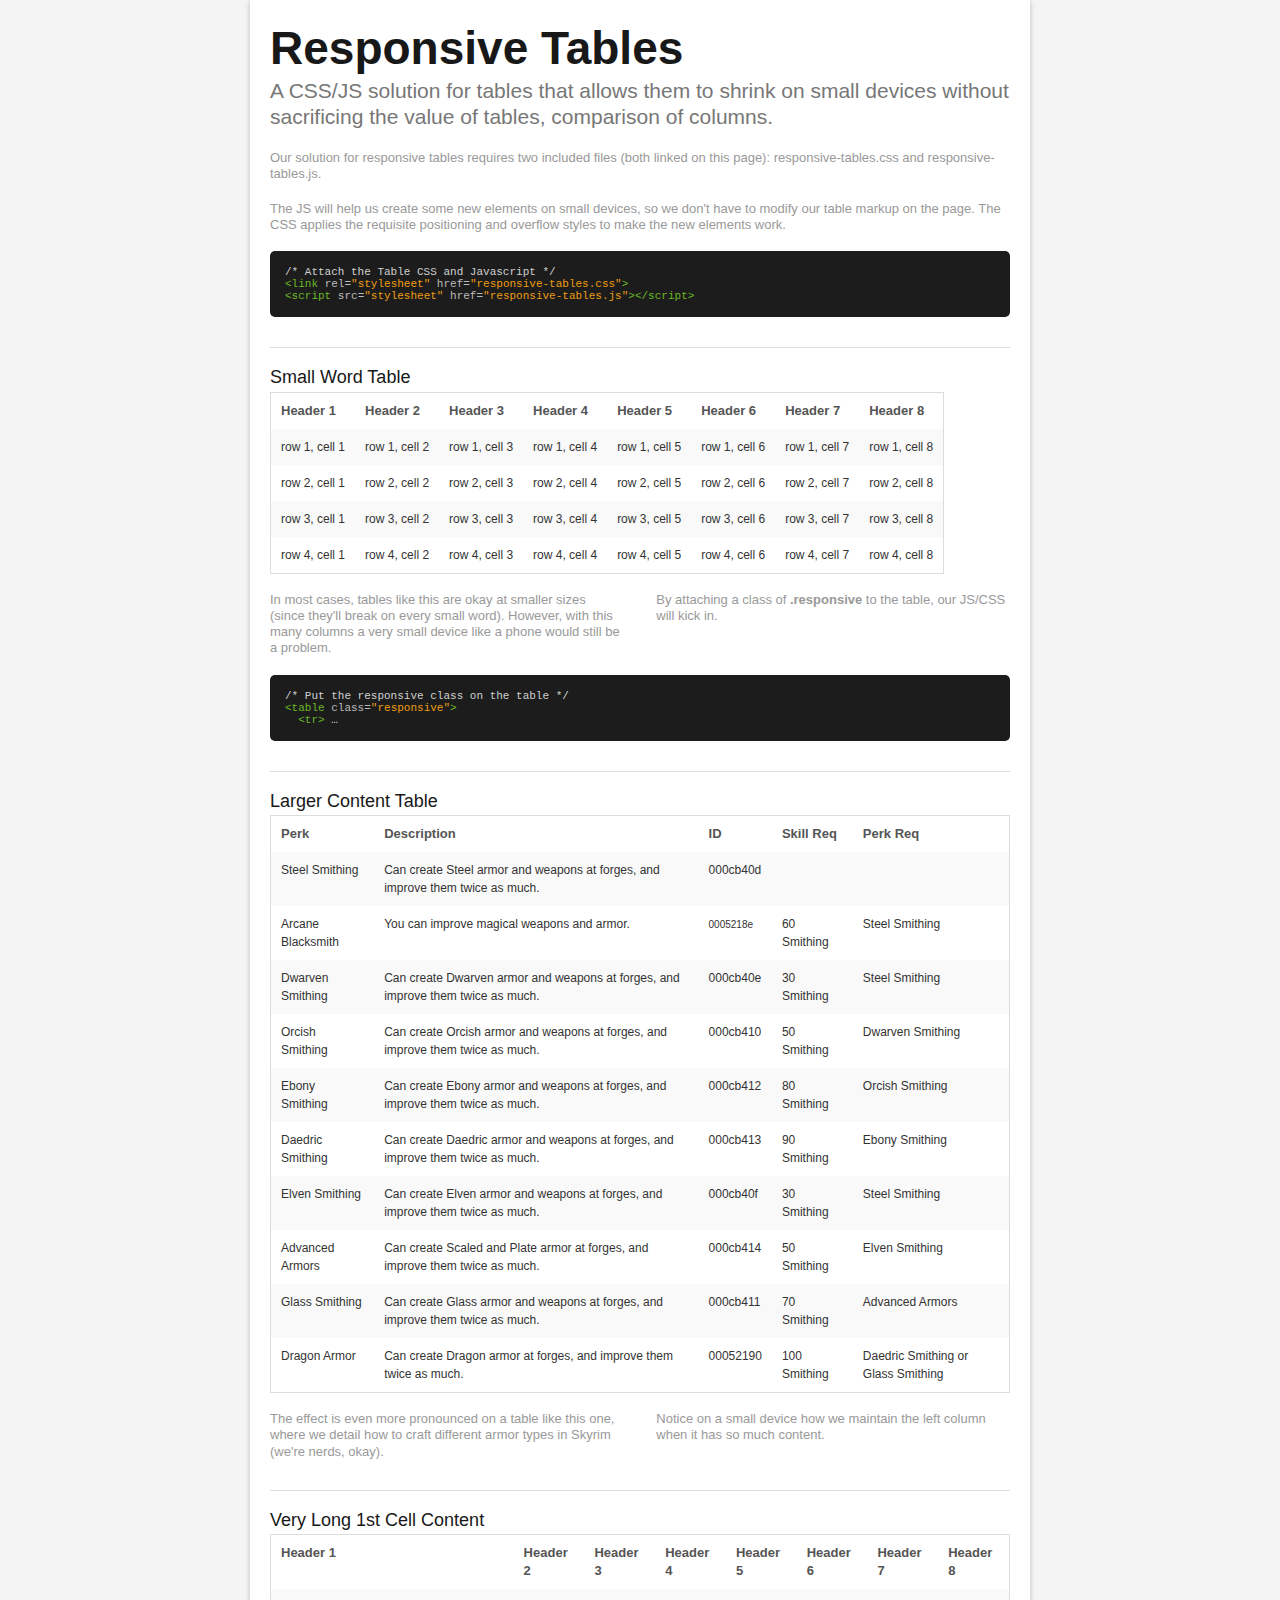
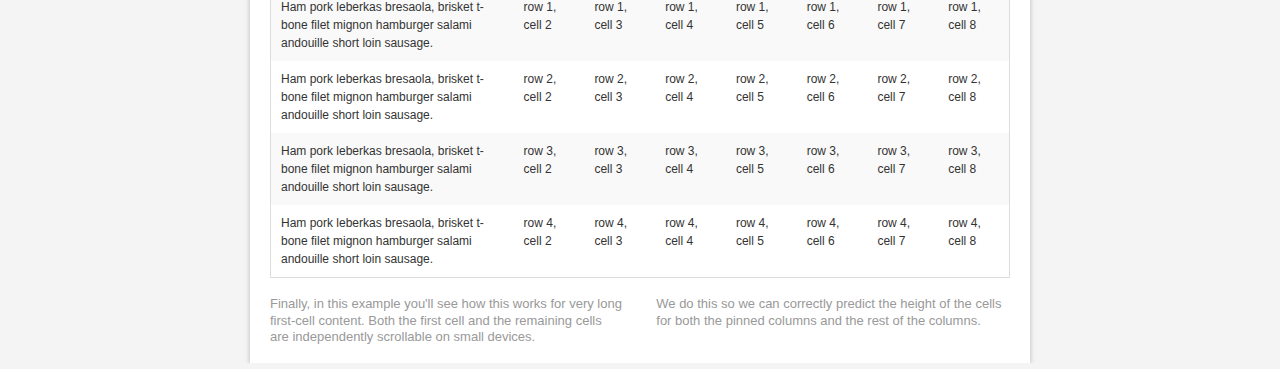
<file: bower_components/responsive-tables/index.html>
<!DOCTYPE html>

<!-- paulirish.com/2008/conditional-stylesheets-vs-css-hacks-answer-neither/ -->
<!--[if lt IE 7]> <html class="no-js lt-ie9 lt-ie8 lt-ie7" lang="en"> <![endif]-->
<!--[if IE 7]>    <html class="no-js lt-ie9 lt-ie8" lang="en"> <![endif]-->
<!--[if IE 8]>    <html class="no-js lt-ie9" lang="en"> <![endif]-->
<!--[if gt IE 8]><!--> <html lang="en"> <!--<![endif]-->
<head>
  <meta charset="utf-8" />
  
  <!-- Set the viewport width to device width for mobile -->
  <meta name="viewport" content="width=device-width" />
  
  <title>Responsive Tables by ZURB</title>
  
  <!-- Included CSS Files -->
  <!-- Combine and Compress These CSS Files -->
  <link rel="stylesheet" href="stylesheets/globals.css">
  <link rel="stylesheet" href="stylesheets/typography.css">
  <link rel="stylesheet" href="stylesheets/grid.css">
  <link rel="stylesheet" href="stylesheets/ui.css">
  <link rel="stylesheet" href="stylesheets/forms.css">
  <link rel="stylesheet" href="stylesheets/orbit.css">
  <link rel="stylesheet" href="stylesheets/reveal.css">
  <link rel="stylesheet" href="stylesheets/mobile.css">
  <!-- End Combine and Compress These CSS Files -->
  <link rel="stylesheet" href="stylesheets/app.css">
	<link rel="stylesheet" href="responsive-tables.css">
	<script src="javascripts/jquery.min.js"></script>
	<script src="responsive-tables.js"></script>
	
  <!--[if lt IE 9]>
  <link rel="stylesheet" href="stylesheets/ie.css">
  <![endif]-->
  
  
  <!-- IE Fix for HTML5 Tags -->
  <!--[if lt IE 9]>
  <script src="http://html5shiv.googlecode.com/svn/trunk/html5.js"></script>
  <![endif]-->
</head>

<body>
	<!-- container -->
	<div class="container">

		<div class="row">
			<div class="twelve columns">
				<h1>Responsive Tables</h1>
				<h4 class="subhead">A CSS/JS solution for tables that allows them to shrink on small devices without sacrificing the value of tables, comparison of columns.</h4>
				
		    <p>Our solution for responsive tables requires two included files (both linked on this page): responsive-tables.css and responsive-tables.js.</p>
		    <p>The JS will help us create some new elements on small devices, so we don't have to modify our table markup on the page. The CSS applies the requisite positioning and overflow styles to make the new elements work.</p>
				    <pre>
/* Attach the Table CSS and Javascript */
<span style="color: #6ab825; font-weight: normal">&lt;link</span> <span style="color: #bbbbbb">rel=</span><span style="color: #ed9d13">"stylesheet"</span> <span style="color: #bbbbbb">href=</span><span style="color: #ed9d13">"responsive-tables.css"</span><span style="color: #6ab825; font-weight: normal">&gt;</span>
<span style="color: #6ab825; font-weight: normal">&lt;script</span> <span style="color: #bbbbbb">src=</span><span style="color: #ed9d13">"stylesheet"</span> <span style="color: #bbbbbb">href=</span><span style="color: #ed9d13">"responsive-tables.js"</span><span style="color: #6ab825; font-weight: normal">&gt;</span><span style="color: #6ab825; font-weight: normal">&lt;/script&gt;</span></pre>
				
				<hr />
				
    		<h5>Small Word Table</h5>
				<table class="responsive">
    				
					<tr>
						<th>Header 1</th>
						<th>Header 2</th>
						<th>Header 3</th>
						<th>Header 4</th>
						<th>Header 5</th>
						<th>Header 6</th>
						<th>Header 7</th>
						<th>Header 8</th>
					</tr>
					<tr>
						<td>row 1, cell 1</td>
						<td>row 1, cell 2</td>
						<td>row 1, cell 3</td>
						<td>row 1, cell 4</td>
						<td>row 1, cell 5</td>
						<td>row 1, cell 6</td>
						<td>row 1, cell 7</td>
						<td>row 1, cell 8</td>
					</tr>
					<tr>
						<td>row 2, cell 1</td>
						<td>row 2, cell 2</td>
						<td>row 2, cell 3</td>
						<td>row 2, cell 4</td>
						<td>row 2, cell 5</td>
						<td>row 2, cell 6</td>
						<td>row 2, cell 7</td>
						<td>row 2, cell 8</td>
					</tr>
					<tr>
						<td>row 3, cell 1</td>
						<td>row 3, cell 2</td>
						<td>row 3, cell 3</td>
						<td>row 3, cell 4</td>
						<td>row 3, cell 5</td>
						<td>row 3, cell 6</td>
						<td>row 3, cell 7</td>
						<td>row 3, cell 8</td>
					</tr>
					<tr>
						<td>row 4, cell 1</td>
						<td>row 4, cell 2</td>
						<td>row 4, cell 3</td>
						<td>row 4, cell 4</td>
						<td>row 4, cell 5</td>
						<td>row 4, cell 6</td>
						<td>row 4, cell 7</td>
						<td>row 4, cell 8</td>
					</tr>
    					
        </table>
        
        <div class="row">
    		  <div class="six columns">
    		    <p>In most cases, tables like this are okay at smaller sizes (since they'll break on every small word). However, with this many columns a very small device like a phone would still be a problem.</p>
    		  </div>
    		  <div class="six columns">
    		    <p>By attaching a class of <strong>.responsive</strong> to the table, our JS/CSS will kick in.</p>
    		  </div>
    		</div>
    		
    		<pre>
/* Put the responsive class on the table */
<span style="color: #6ab825; font-weight: normal">&lt;table</span> <span style="color: #bbbbbb">class=</span><span style="color: #ed9d13">"responsive"</span><span style="color: #6ab825; font-weight: normal">&gt;</span>
  <span style="color: #6ab825; font-weight: normal">&lt;tr&gt;</span> …
</pre>
  
    		
    		<hr />

        
    		<h5>Larger Content Table</h5>
        <table class="responsive">
  				<tbody>
  				  <tr>
      				<th>Perk</th>
      				<th>Description</th>
      				<th>ID</th>
      				<th>Skill Req</th>
      				<th>Perk Req</th>
    				</tr>
    				<tr>
      				<td>Steel Smithing</td>
      				<td>Can create Steel armor and weapons at forges, and improve them twice as much.</td>
      				<td>000cb40d</td>
      				<td></td>
      				<td></td>
    				</tr>
    				<tr>
      				<td>Arcane Blacksmith</td>
      				<td>You can improve magical weapons and armor.</td>
      				<td><span style="font-size: x-small" class="idref">0005218e</span></td>
      				<td>60 Smithing</td>
      				<td>Steel Smithing</td>
    				</tr>
    				<tr>
      				<td>Dwarven Smithing</td>
      				<td>Can create Dwarven armor and weapons at forges, and improve them twice as much.</td>
      				<td>000cb40e</td>
      				<td>30 Smithing</td>
      				<td>Steel Smithing</td>
    				</tr>
    				<tr>
      				<td>Orcish Smithing</td>
      				<td>Can create Orcish armor and weapons at forges, and improve them twice as much.</td>
      				<td>000cb410</td>
      				<td>50 Smithing</td>
      				<td>Dwarven Smithing</td>
    				</tr>
    				<tr>
      				<td>Ebony Smithing</td>
      				<td>Can create Ebony armor and weapons at forges</a>, and improve them twice as much.</td>
      				<td>000cb412</td>
      				<td>80 Smithing</td>
      				<td>Orcish Smithing</td>
    				</tr>
    				<tr>
      				<td>Daedric Smithing</td>
      				<td>Can create Daedric armor and weapons at forges, and improve them twice as much.</td>
      				<td>000cb413</span></td>
      				<td>90 Smithing</td>
      				<td>Ebony Smithing</td>
    				</tr>
    				<tr>
      				<td>Elven Smithing</td>
      				<td>Can create Elven armor and weapons at forges, and improve them twice as much.</td>
      				<td>000cb40f</td>
      				<td>30 Smithing</td>
      				<td>Steel Smithing</td>
    				</tr>
    				<tr>
      				<td>Advanced Armors</td>
      				<td>Can create Scaled and Plate armor at forges, and improve them twice as much.
      				<td>000cb414</td>
      				<td>50 Smithing</td>
      				<td>Elven Smithing</td>
    				</tr>
    				<tr>
      				<td>Glass Smithing</td>
      				<td>Can create Glass armor and weapons at forges, and improve them twice as much.</td>
      				<td>000cb411</td>
      				<td>70 Smithing</td>
      				<td>Advanced Armors</td>
    				</tr>
    				<tr>
      				<td>Dragon Armor</td>
      				<td>Can create Dragon armor at forges, and improve them twice as much.</td>
      				<td>00052190</td>
      				<td>100 Smithing</td>
      				<td>Daedric Smithing or Glass Smithing</td>
    				</tr>
				  </tbody>
				</table>
				
    		<div class="row">
    		  <div class="six columns">
    		    <p>The effect is even more pronounced on a table like this one, where we detail how to craft different armor types in Skyrim (we're nerds, okay).</p>
    		  </div>
    		  <div class="six columns">
    		    <p>Notice on a small device how we maintain the left column when it has so much content.</p>
    		  </div>
    		</div>
    		
    		<hr />
    		
    		<h5>Very Long 1st Cell Content</h5>
				
				<table class="responsive">
				
					<tr>
						<th>Header 1</th>
						<th>Header 2</th>
						<th>Header 3</th>
						<th>Header 4</th>
						<th>Header 5</th>
						<th>Header 6</th>
						<th>Header 7</th>
						<th>Header 8</th>
					</tr>
					<tr>
						<td>Ham pork leberkas bresaola, brisket t-bone filet mignon hamburger salami andouille short loin sausage.</td>
						<td>row 1, cell 2</td>
						<td>row 1, cell 3</td>
						<td>row 1, cell 4</td>
						<td>row 1, cell 5</td>
						<td>row 1, cell 6</td>
						<td>row 1, cell 7</td>
						<td>row 1, cell 8</td>
					</tr>
					<tr>
						<td>Ham pork leberkas bresaola, brisket t-bone filet mignon hamburger salami andouille short loin sausage.</td>
						<td>row 2, cell 2</td>
						<td>row 2, cell 3</td>
						<td>row 2, cell 4</td>
						<td>row 2, cell 5</td>
						<td>row 2, cell 6</td>
						<td>row 2, cell 7</td>
						<td>row 2, cell 8</td>
					</tr>
					<tr>
						<td>Ham pork leberkas bresaola, brisket t-bone filet mignon hamburger salami andouille short loin sausage.</td>
						<td>row 3, cell 2</td>
						<td>row 3, cell 3</td>
						<td>row 3, cell 4</td>
						<td>row 3, cell 5</td>
						<td>row 3, cell 6</td>
						<td>row 3, cell 7</td>
						<td>row 3, cell 8</td>
					</tr>
					<tr>
						<td>Ham pork leberkas bresaola, brisket t-bone filet mignon hamburger salami andouille short loin sausage.</td>
						<td>row 4, cell 2</td>
						<td>row 4, cell 3</td>
						<td>row 4, cell 4</td>
						<td>row 4, cell 5</td>
						<td>row 4, cell 6</td>
						<td>row 4, cell 7</td>
						<td>row 4, cell 8</td>
					</tr>
					
				</table>
    		<div class="row">
    		  <div class="six columns">
    		    <p>Finally, in this example you'll see how this works for very long first-cell content. Both the first cell and the remaining cells are independently scrollable on small devices.</p>
    		  </div>
    		  <div class="six columns">
    		    <p>We do this so we can correctly predict the height of the cells for both the pinned columns and the rest of the columns.</p>
    		  </div>
			</div>
		</div>



	</div>


</body>
</html>
</file>
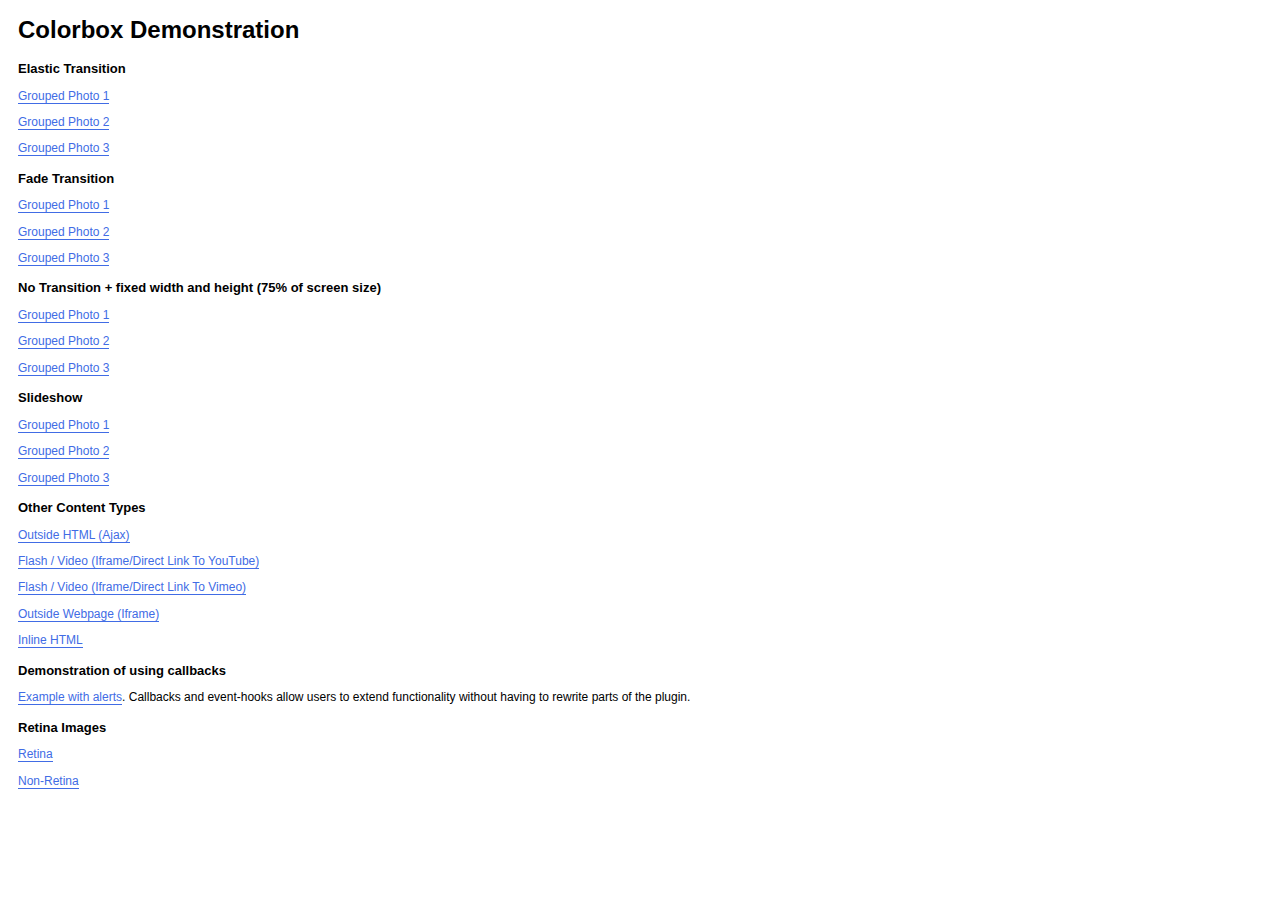
<file: bower_components/colorbox/example1/index.html>
<!DOCTYPE html>
<html>
	<head>
		<meta charset='utf-8'/>
		<title>Colorbox Examples</title>
		<style>
			body{font:12px/1.2 Verdana, sans-serif; padding:0 10px;}
			a:link, a:visited{text-decoration:none; color:#416CE5; border-bottom:1px solid #416CE5;}
			h2{font-size:13px; margin:15px 0 0 0;}
		</style>
		<link rel="stylesheet" href="colorbox.css" />
		<script src="https://ajax.googleapis.com/ajax/libs/jquery/1.10.2/jquery.min.js"></script>
		<script src="../jquery.colorbox.js"></script>
		<script>
			$(document).ready(function(){
				//Examples of how to assign the Colorbox event to elements
				$(".group1").colorbox({rel:'group1'});
				$(".group2").colorbox({rel:'group2', transition:"fade"});
				$(".group3").colorbox({rel:'group3', transition:"none", width:"75%", height:"75%"});
				$(".group4").colorbox({rel:'group4', slideshow:true});
				$(".ajax").colorbox();
				$(".youtube").colorbox({iframe:true, innerWidth:640, innerHeight:390});
				$(".vimeo").colorbox({iframe:true, innerWidth:500, innerHeight:409});
				$(".iframe").colorbox({iframe:true, width:"80%", height:"80%"});
				$(".inline").colorbox({inline:true, width:"50%"});
				$(".callbacks").colorbox({
					onOpen:function(){ alert('onOpen: colorbox is about to open'); },
					onLoad:function(){ alert('onLoad: colorbox has started to load the targeted content'); },
					onComplete:function(){ alert('onComplete: colorbox has displayed the loaded content'); },
					onCleanup:function(){ alert('onCleanup: colorbox has begun the close process'); },
					onClosed:function(){ alert('onClosed: colorbox has completely closed'); }
				});

				$('.non-retina').colorbox({rel:'group5', transition:'none'})
				$('.retina').colorbox({rel:'group5', transition:'none', retinaImage:true, retinaUrl:true});
				
				//Example of preserving a JavaScript event for inline calls.
				$("#click").click(function(){ 
					$('#click').css({"background-color":"#f00", "color":"#fff", "cursor":"inherit"}).text("Open this window again and this message will still be here.");
					return false;
				});
			});
		</script>
	</head>
	<body>
		<h1>Colorbox Demonstration</h1>
		<h2>Elastic Transition</h2>
		<p><a class="group1" href="../content/ohoopee1.jpg" title="Me and my grandfather on the Ohoopee.">Grouped Photo 1</a></p>
		<p><a class="group1" href="../content/ohoopee2.jpg" title="On the Ohoopee as a child">Grouped Photo 2</a></p>
		<p><a class="group1" href="../content/ohoopee3.jpg" title="On the Ohoopee as an adult">Grouped Photo 3</a></p>
		
		<h2>Fade Transition</h2>
		<p><a class="group2" href="../content/ohoopee1.jpg" title="Me and my grandfather on the Ohoopee">Grouped Photo 1</a></p>
		<p><a class="group2" href="../content/ohoopee2.jpg" title="On the Ohoopee as a child">Grouped Photo 2</a></p>
		<p><a class="group2" href="../content/ohoopee3.jpg" title="On the Ohoopee as an adult">Grouped Photo 3</a></p>
		
		<h2>No Transition + fixed width and height (75% of screen size)</h2>
		<p><a class="group3" href="../content/ohoopee1.jpg" title="Me and my grandfather on the Ohoopee.">Grouped Photo 1</a></p>
		<p><a class="group3" href="../content/ohoopee2.jpg" title="On the Ohoopee as a child">Grouped Photo 2</a></p>
		<p><a class="group3" href="../content/ohoopee3.jpg" title="On the Ohoopee as an adult">Grouped Photo 3</a></p>
		
		<h2>Slideshow</h2>
		<p><a class="group4"  href="../content/ohoopee1.jpg" title="Me and my grandfather on the Ohoopee.">Grouped Photo 1</a></p>
		<p><a class="group4"  href="../content/ohoopee2.jpg" title="On the Ohoopee as a child">Grouped Photo 2</a></p>
		<p><a class="group4"  href="../content/ohoopee3.jpg" title="On the Ohoopee as an adult">Grouped Photo 3</a></p>
		
		<h2>Other Content Types</h2>
		<p><a class='ajax' href="../content/ajax.html" title="Homer Defined">Outside HTML (Ajax)</a></p>
		<p><a class='youtube' href="http://www.youtube.com/embed/VOJyrQa_WR4?rel=0&amp;wmode=transparent">Flash / Video (Iframe/Direct Link To YouTube)</a></p>
		<p><a class='vimeo' href="http://player.vimeo.com/video/2285902" title="R&ouml;yksopp: Remind Me">Flash / Video (Iframe/Direct Link To Vimeo)</a></p>
		<p><a class='iframe' href="http://wikipedia.com">Outside Webpage (Iframe)</a></p>
		<p><a class='inline' href="#inline_content">Inline HTML</a></p>
		
		<h2>Demonstration of using callbacks</h2>
		<p><a class='callbacks' href="../content/marylou.jpg" title="Marylou on Cumberland Island">Example with alerts</a>. Callbacks and event-hooks allow users to extend functionality without having to rewrite parts of the plugin.</p>
		

		<h2>Retina Images</h2>
		<p><a class="retina" href="../content/daisy.jpg" title="Retina">Retina</a></p>
		<p><a class="non-retina" href="../content/daisy.jpg" title="Non-Retina">Non-Retina</a></p>

		<!-- This contains the hidden content for inline calls -->
		<div style='display:none'>
			<div id='inline_content' style='padding:10px; background:#fff;'>
			<p><strong>This content comes from a hidden element on this page.</strong></p>
			<p>The inline option preserves bound JavaScript events and changes, and it puts the content back where it came from when it is closed.</p>
			<p><a id="click" href="#" style='padding:5px; background:#ccc;'>Click me, it will be preserved!</a></p>
			
			<p><strong>If you try to open a new Colorbox while it is already open, it will update itself with the new content.</strong></p>
			<p>Updating Content Example:<br />
			<a class="ajax" href="../content/ajax.html">Click here to load new content</a></p>
			</div>
		</div>
	</body>
</html>
</file>
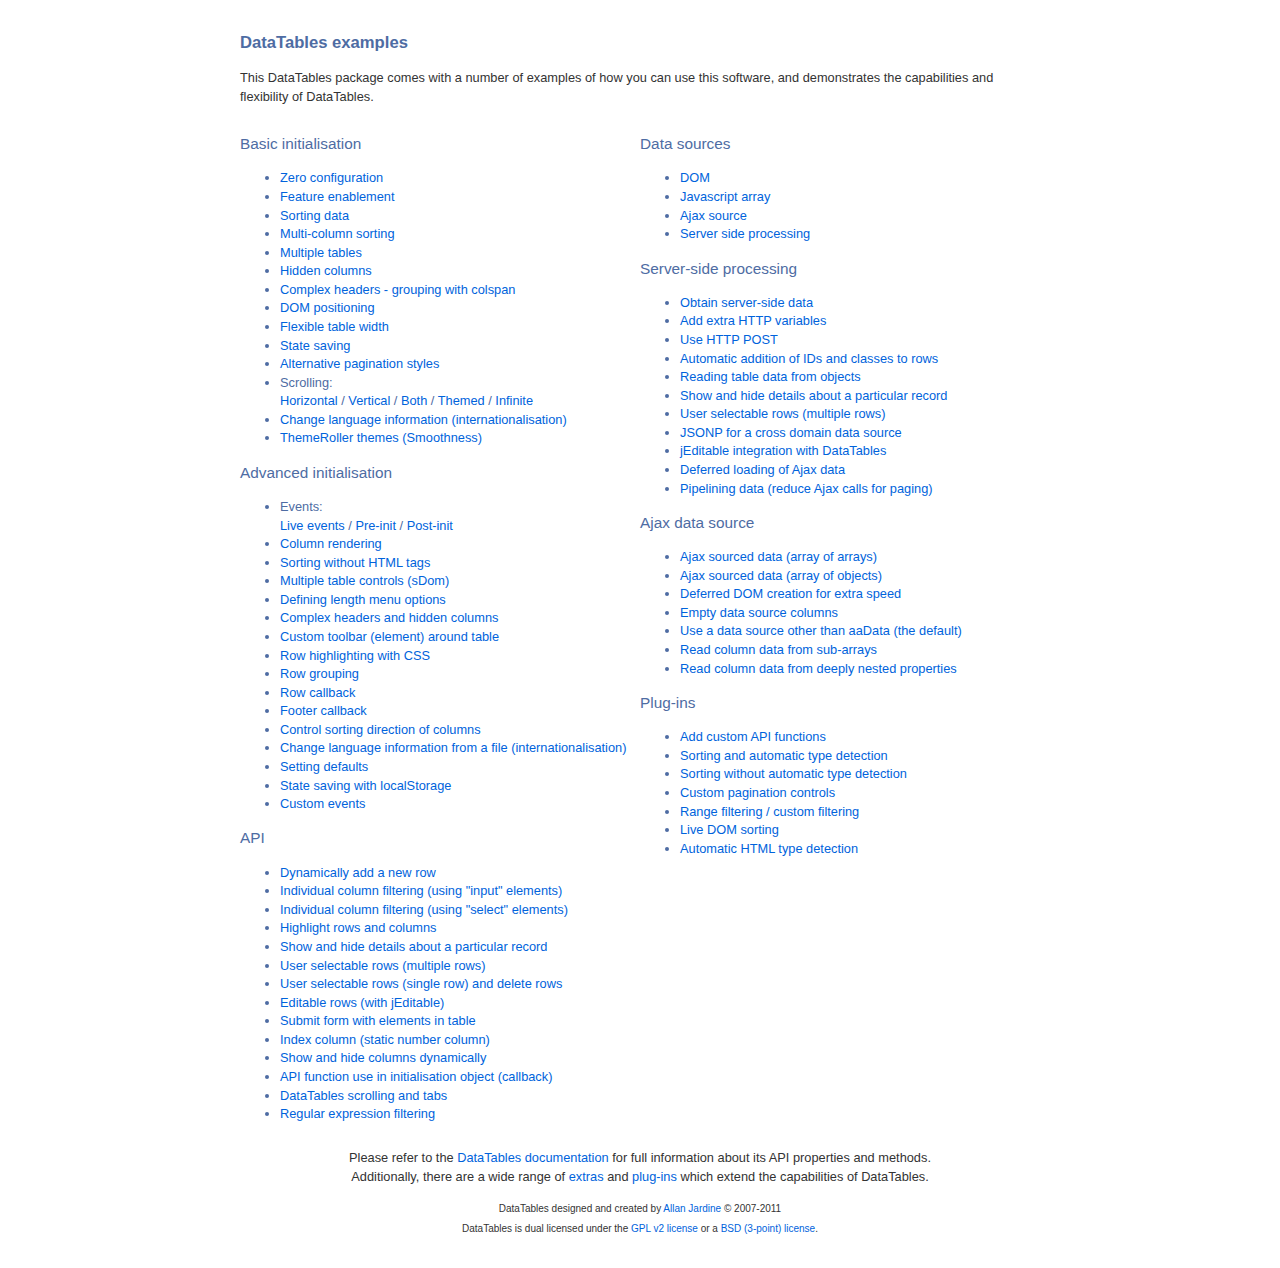
<file: bower_components/datatables/examples/index.html>
<!DOCTYPE HTML PUBLIC "-//W3C//DTD HTML 4.01//EN" "http://www.w3.org/TR/html4/strict.dtd">
<html>
	<head>
		<meta http-equiv="content-type" content="text/html; charset=utf-8" />
		<link rel="shortcut icon" type="image/ico" href="http://www.datatables.net/favicon.ico" />
		
		<title>DataTables example</title>
		<style type="text/css" title="currentStyle">
			@import "../media/css/demo_page.css";
			@import "../media/css/demo_table.css";
		</style>
	</head>
	<body id="dt_example">
		<div id="container">
			<div class="full_width big">
				DataTables examples
			</div>
			
			<p>This DataTables package comes with a number of examples of how you can use this software, and demonstrates the capabilities and flexibility of DataTables.</p>
			
			<div class="demo_links">
				<h2>Basic initialisation</h2>
				<ul>
					<li><a href="basic_init/zero_config.html">Zero configuration</a></li>
					<li><a href="basic_init/filter_only.html">Feature enablement</a></li>
					<li><a href="basic_init/table_sorting.html">Sorting data</a></li>
					<li><a href="basic_init/multi_col_sort.html">Multi-column sorting</a></li>
					<li><a href="basic_init/multiple_tables.html">Multiple tables</a></li>
					<li><a href="basic_init/hidden_columns.html">Hidden columns</a></li>
					<li><a href="basic_init/complex_header.html">Complex headers - grouping with colspan</a></li>
					<li><a href="basic_init/dom.html">DOM positioning</a></li>
					<li><a href="basic_init/flexible_width.html">Flexible table width</a></li>
					<li><a href="basic_init/state_save.html">State saving</a></li>
					<li><a href="basic_init/alt_pagination.html">Alternative pagination styles</a></li>
					<li>Scrolling: <br>
						<a href="basic_init/scroll_x.html">Horizontal</a> / 
						<a href="basic_init/scroll_y.html">Vertical</a> / 
						<a href="basic_init/scroll_xy.html">Both</a> / 
						<a href="basic_init/scroll_y_theme.html">Themed</a> / 
						<a href="basic_init/scroll_y_infinite.html">Infinite</a>
					</li>
					<li><a href="basic_init/language.html">Change language information (internationalisation)</a></li>
					<li><a href="basic_init/themes.html">ThemeRoller themes (Smoothness)</a></li>
				</ul>
				
				<h2>Advanced initialisation</h2>
				<ul>
					<li>Events: <br>
						<a href="advanced_init/events_live.html">Live events</a> / 
						<a href="advanced_init/events_pre_init.html">Pre-init</a> / 
						<a href="advanced_init/events_post_init.html">Post-init</a>
					</li>
					<li><a href="advanced_init/column_render.html">Column rendering</a></li>
					<li><a href="advanced_init/html_sort.html">Sorting without HTML tags</a></li>
					<li><a href="advanced_init/dom_multiple_elements.html">Multiple table controls (sDom)</a></li>
					<li><a href="advanced_init/length_menu.html">Defining length menu options</a></li>
					<li><a href="advanced_init/complex_header.html">Complex headers and hidden columns</a></li>
					<li><a href="advanced_init/dom_toolbar.html">Custom toolbar (element) around table</a></li>
					<li><a href="advanced_init/highlight.html">Row highlighting with CSS</a></li>
					<li><a href="advanced_init/row_grouping.html">Row grouping</a></li>
					<li><a href="advanced_init/row_callback.html">Row callback</a></li>
					<li><a href="advanced_init/footer_callback.html">Footer callback</a></li>
					<li><a href="advanced_init/sorting_control.html">Control sorting direction of columns</a></li>
					<li><a href="advanced_init/language_file.html">Change language information from a file (internationalisation)</a></li>
					<li><a href="advanced_init/defaults.html">Setting defaults</a></li>
					<li><a href="advanced_init/localstorage.html">State saving with localStorage</a></li>
					<li><a href="advanced_init/dt_events.html">Custom events</a></li>
				</ul>
				
				<h2>API</h2>
				<ul>
					<li><a href="api/add_row.html">Dynamically add a new row</a></li>
					<li><a href="api/multi_filter.html">Individual column filtering (using "input" elements)</a></li>
					<li><a href="api/multi_filter_select.html">Individual column filtering (using "select" elements)</a></li>
					<li><a href="api/highlight.html">Highlight rows and columns</a></li>
					<li><a href="api/row_details.html">Show and hide details about a particular record</a></li>
					<li><a href="api/select_row.html">User selectable rows (multiple rows)</a></li>
					<li><a href="api/select_single_row.html">User selectable rows (single row) and delete rows</a></li>
					<li><a href="api/editable.html">Editable rows (with jEditable)</a></li>
					<li><a href="api/form.html">Submit form with elements in table</a></li>
					<li><a href="api/counter_column.html">Index column (static number column)</a></li>
					<li><a href="api/show_hide.html">Show and hide columns dynamically</a></li>
					<li><a href="api/api_in_init.html">API function use in initialisation object (callback)</a></li>
					<li><a href="api/tabs_and_scrolling.html">DataTables scrolling and tabs</a></li>
					<li><a href="api/regex.html">Regular expression filtering</a></li>
				</ul>
			</div>
			
			<div class="demo_links">
				<h2>Data sources</h2>
				<ul>
					<li><a href="data_sources/dom.html">DOM</a></li>
					<li><a href="data_sources/js_array.html">Javascript array</a></li>
					<li><a href="data_sources/ajax.html">Ajax source</a></li>
					<li><a href="data_sources/server_side.html">Server side processing</a></li>
				</ul>
				
				<h2>Server-side processing</h2>
				<ul>
					<li><a href="server_side/server_side.html">Obtain server-side data</a></li>
					<li><a href="server_side/custom_vars.html">Add extra HTTP variables</a></li>
					<li><a href="server_side/post.html">Use HTTP POST</a></li>
					<li><a href="server_side/ids.html">Automatic addition of IDs and classes to rows</a></li>
					<li><a href="server_side/object_data.html">Reading table data from objects</a></li>
					<li><a href="server_side/row_details.html">Show and hide details about a particular record</a></li>
					<li><a href="server_side/select_rows.html">User selectable rows (multiple rows)</a></li>
					<li><a href="server_side/jsonp.html">JSONP for a cross domain data source</a></li>
					<li><a href="server_side/editable.html">jEditable integration with DataTables</a></li>
					<li><a href="server_side/defer_loading.html">Deferred loading of Ajax data</a></li>
					<li><a href="server_side/pipeline.html">Pipelining data (reduce Ajax calls for paging)</a></li>
				</ul>
				
				<h2>Ajax data source</h2>
				<ul>
					<li><a href="ajax/ajax.html">Ajax sourced data (array of arrays)</a></li>
					<li><a href="ajax/objects.html">Ajax sourced data (array of objects)</a></li>
					<li><a href="ajax/defer_render.html">Deferred DOM creation for extra speed</a></li>
					<li><a href="ajax/null_data_source.html">Empty data source columns</a></li>
					<li><a href="ajax/custom_data_property.html">Use a data source other than aaData (the default)</a></li>
					<li><a href="ajax/objects_subarrays.html">Read column data from sub-arrays</a></li>
					<li><a href="ajax/deep.html">Read column data from deeply nested properties</a></li>
				</ul>
				
				<h2>Plug-ins</h2>
				<ul>
					<li><a href="plug-ins/plugin_api.html">Add custom API functions</a></li>
					<li><a href="plug-ins/sorting_plugin.html">Sorting and automatic type detection</a></li>
					<li><a href="plug-ins/sorting_sType.html">Sorting without automatic type detection</a></li>
					<li><a href="plug-ins/paging_plugin.html">Custom pagination controls</a></li>
					<li><a href="plug-ins/range_filtering.html">Range filtering / custom filtering</a></li>
					<li><a href="plug-ins/dom_sort.html">Live DOM sorting</a></li>
					<li><a href="plug-ins/html_sort.html">Automatic HTML type detection</a></li>
				</ul>
			</div>
			
			
			<div id="footer" class="clear" style="text-align:center;">
				<p>
					Please refer to the <a href="http://www.datatables.net/usage">DataTables documentation</a> for full information about its API properties and methods.<br>
					Additionally, there are a wide range of <a href="http://www.datatables.net/extras">extras</a> and <a href="http://www.datatables.net/plug-ins">plug-ins</a> which extend the capabilities of DataTables.
				</p>
				
				<span style="font-size:10px;">
					DataTables designed and created by <a href="http://www.sprymedia.co.uk">Allan Jardine</a> &copy; 2007-2011<br>
					DataTables is dual licensed under the <a href="http://www.datatables.net/license_gpl2">GPL v2 license</a> or a <a href="http://www.datatables.net/license_bsd">BSD (3-point) license</a>.
				</span>
			</div>
		</div>
	</body>
</html>
</file>
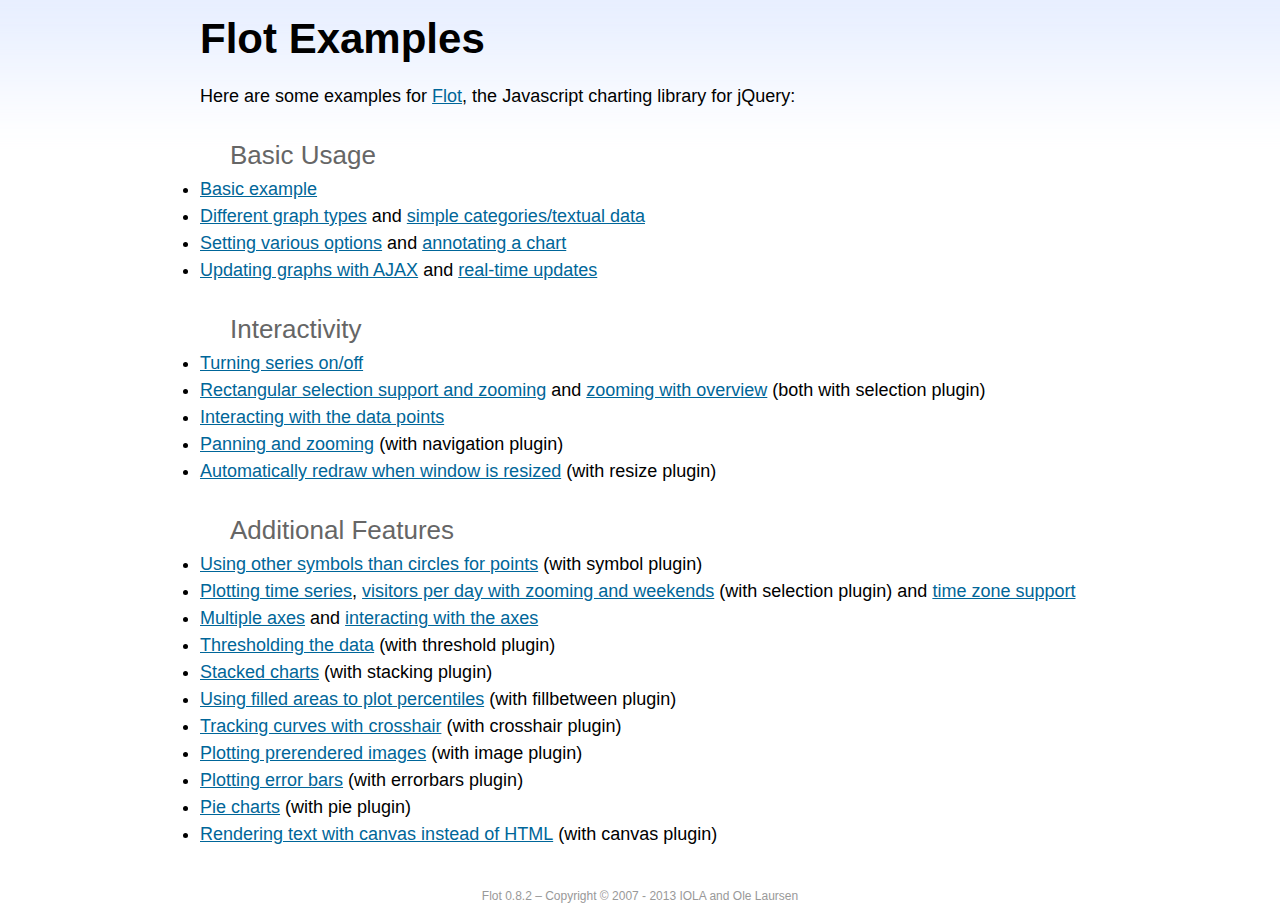
<file: bower_components/flot/examples/index.html>
<!DOCTYPE html PUBLIC "-//W3C//DTD HTML 4.01//EN" "http://www.w3.org/TR/html4/strict.dtd">
<html>
<head>
	<meta http-equiv="Content-Type" content="text/html; charset=utf-8">
	<title>Flot Examples</title>
	<link href="examples.css" rel="stylesheet" type="text/css">
	<style>

	h3 {
		margin-top: 30px;
		margin-bottom: 5px;
	}

	</style>
	<script language="javascript" type="text/javascript" src="../jquery.js"></script>
	<script language="javascript" type="text/javascript" src="../jquery.flot.js"></script>
	<script type="text/javascript">

	$(function() {

		// Add the Flot version string to the footer

		$("#footer").prepend("Flot " + $.plot.version + " &ndash; ");
	});

	</script>
</head>
<body>

	<div id="header">
		<h2>Flot Examples</h2>
	</div>

	<div id="content">

		<p>Here are some examples for <a href="http://www.flotcharts.org">Flot</a>, the Javascript charting library for jQuery:</p>

		<h3>Basic Usage</h3>

		<ul>
			<li><a href="basic-usage/index.html">Basic example</a></li>
			<li><a href="series-types/index.html">Different graph types</a> and <a href="categories/index.html">simple categories/textual data</a></li>
			<li><a href="basic-options/index.html">Setting various options</a> and <a href="annotating/index.html">annotating a chart</a></li>
			<li><a href="ajax/index.html">Updating graphs with AJAX</a> and <a href="realtime/index.html">real-time updates</a></li>
		</ul>

		<h3>Interactivity</h3>

		<ul>
			<li><a href="series-toggle/index.html">Turning series on/off</a></li>
			<li><a href="selection/index.html">Rectangular selection support and zooming</a> and <a href="zooming/index.html">zooming with overview</a> (both with selection plugin)</li>
			<li><a href="interacting/index.html">Interacting with the data points</a></li>
			<li><a href="navigate/index.html">Panning and zooming</a> (with navigation plugin)</li>
			<li><a href="resize/index.html">Automatically redraw when window is resized</a> (with resize plugin)</li>
		</ul>

		<h3>Additional Features</h3>

		<ul>
			<li><a href="symbols/index.html">Using other symbols than circles for points</a> (with symbol plugin)</li>
			<li><a href="axes-time/index.html">Plotting time series</a>, <a href="visitors/index.html">visitors per day with zooming and weekends</a> (with selection plugin) and <a href="axes-time-zones/index.html">time zone support</a></li>
			<li><a href="axes-multiple/index.html">Multiple axes</a> and <a href="axes-interacting/index.html">interacting with the axes</a></li>
			<li><a href="threshold/index.html">Thresholding the data</a> (with threshold plugin)</li>
			<li><a href="stacking/index.html">Stacked charts</a> (with stacking plugin)</li>
			<li><a href="percentiles/index.html">Using filled areas to plot percentiles</a> (with fillbetween plugin)</li>
			<li><a href="tracking/index.html">Tracking curves with crosshair</a> (with crosshair plugin)</li>
			<li><a href="image/index.html">Plotting prerendered images</a> (with image plugin)</li>
			<li><a href="series-errorbars/index.html">Plotting error bars</a> (with errorbars plugin)</li>
			<li><a href="series-pie/index.html">Pie charts</a> (with pie plugin)</li>
			<li><a href="canvas/index.html">Rendering text with canvas instead of HTML</a> (with canvas plugin)</li>
		</ul>

	</div>

	<div id="footer">
		Copyright &copy; 2007 - 2013 IOLA and Ole Laursen
	</div>

</body>
</html>
</file>
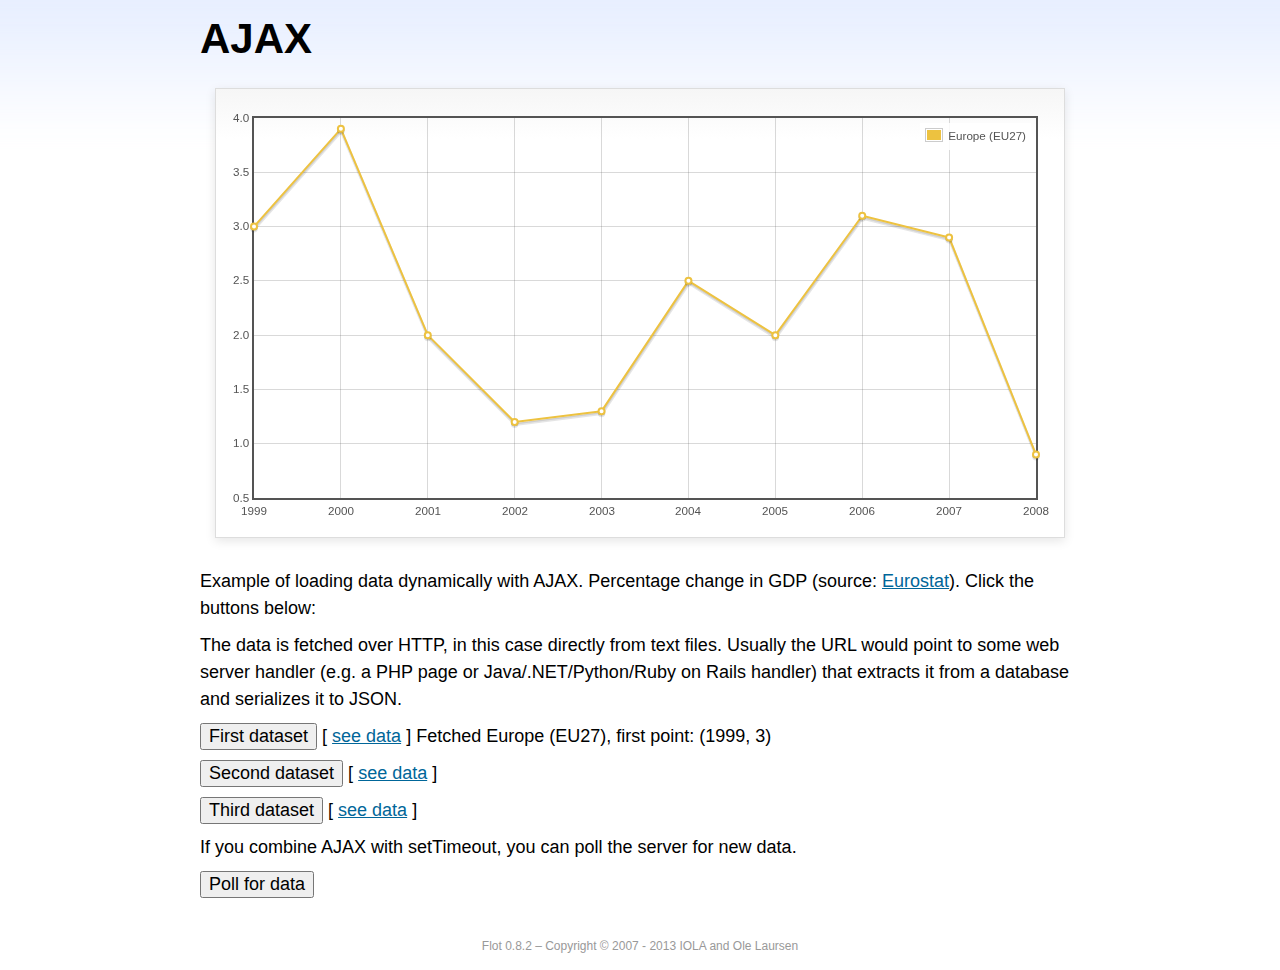
<file: bower_components/flot/examples/ajax/index.html>
<!DOCTYPE html PUBLIC "-//W3C//DTD HTML 4.01//EN" "http://www.w3.org/TR/html4/strict.dtd">
<html>
<head>
	<meta http-equiv="Content-Type" content="text/html; charset=utf-8">
	<title>Flot Examples: AJAX</title>
	<link href="../examples.css" rel="stylesheet" type="text/css">
	<!--[if lte IE 8]><script language="javascript" type="text/javascript" src="../../excanvas.min.js"></script><![endif]-->
	<script language="javascript" type="text/javascript" src="../../jquery.js"></script>
	<script language="javascript" type="text/javascript" src="../../jquery.flot.js"></script>
	<script type="text/javascript">

	$(function() {

		var options = {
			lines: {
				show: true
			},
			points: {
				show: true
			},
			xaxis: {
				tickDecimals: 0,
				tickSize: 1
			}
		};

		var data = [];

		$.plot("#placeholder", data, options);

		// Fetch one series, adding to what we already have

		var alreadyFetched = {};

		$("button.fetchSeries").click(function () {

			var button = $(this);

			// Find the URL in the link right next to us, then fetch the data

			var dataurl = button.siblings("a").attr("href");

			function onDataReceived(series) {

				// Extract the first coordinate pair; jQuery has parsed it, so
				// the data is now just an ordinary JavaScript object

				var firstcoordinate = "(" + series.data[0][0] + ", " + series.data[0][1] + ")";
				button.siblings("span").text("Fetched " + series.label + ", first point: " + firstcoordinate);

				// Push the new data onto our existing data array

				if (!alreadyFetched[series.label]) {
					alreadyFetched[series.label] = true;
					data.push(series);
				}

				$.plot("#placeholder", data, options);
			}

			$.ajax({
				url: dataurl,
				type: "GET",
				dataType: "json",
				success: onDataReceived
			});
		});

		// Initiate a recurring data update

		$("button.dataUpdate").click(function () {

			data = [];
			alreadyFetched = {};

			$.plot("#placeholder", data, options);

			var iteration = 0;

			function fetchData() {

				++iteration;

				function onDataReceived(series) {

					// Load all the data in one pass; if we only got partial
					// data we could merge it with what we already have.

					data = [ series ];
					$.plot("#placeholder", data, options);
				}

				// Normally we call the same URL - a script connected to a
				// database - but in this case we only have static example
				// files, so we need to modify the URL.

				$.ajax({
					url: "data-eu-gdp-growth-" + iteration + ".json",
					type: "GET",
					dataType: "json",
					success: onDataReceived
				});

				if (iteration < 5) {
					setTimeout(fetchData, 1000);
				} else {
					data = [];
					alreadyFetched = {};
				}
			}

			setTimeout(fetchData, 1000);
		});

		// Load the first series by default, so we don't have an empty plot

		$("button.fetchSeries:first").click();

		// Add the Flot version string to the footer

		$("#footer").prepend("Flot " + $.plot.version + " &ndash; ");
	});

	</script>
</head>
<body>

	<div id="header">
		<h2>AJAX</h2>
	</div>

	<div id="content">

		<div class="demo-container">
			<div id="placeholder" class="demo-placeholder"></div>
		</div>

		<p>Example of loading data dynamically with AJAX. Percentage change in GDP (source: <a href="http://epp.eurostat.ec.europa.eu/tgm/table.do?tab=table&init=1&plugin=1&language=en&pcode=tsieb020">Eurostat</a>). Click the buttons below:</p>

		<p>The data is fetched over HTTP, in this case directly from text files. Usually the URL would point to some web server handler (e.g. a PHP page or Java/.NET/Python/Ruby on Rails handler) that extracts it from a database and serializes it to JSON.</p>

		<p>
			<button class="fetchSeries">First dataset</button>
			[ <a href="data-eu-gdp-growth.json">see data</a> ]
			<span></span>
		</p>

		<p>
			<button class="fetchSeries">Second dataset</button>
			[ <a href="data-japan-gdp-growth.json">see data</a> ]
			<span></span>
		</p>

		<p>
			<button class="fetchSeries">Third dataset</button>
			[ <a href="data-usa-gdp-growth.json">see data</a> ]
			<span></span>
		</p>

		<p>If you combine AJAX with setTimeout, you can poll the server for new data.</p>

		<p>
			<button class="dataUpdate">Poll for data</button>
		</p>

	</div>

	<div id="footer">
		Copyright &copy; 2007 - 2013 IOLA and Ole Laursen
	</div>

</body>
</html>
</file>
<file: bower_components/responsive-tables/stylesheets/typography.css>
/* Artfully Masterminded by ZURB */

/*	--------------------------------------------------
    :: Typography
	-------------------------------------------------- */
	h1, h2, h3, h4, h5, h6 { color: #181818; font-weight: bold; line-height: 1.25 }
	h1 a, h2 a, h3 a, h4 a, h5 a, h6 a { font-weight: inherit; }
	h1 { font-size: 46px; font-size: 4.6rem; margin-bottom: 12px;}
	h2 { font-size: 35px; font-size: 3.5rem; margin-bottom: 9px; }
	h3 { font-size: 28px; font-size: 2.8rem; margin-bottom: 9px; }
	h4 { font-size: 21px; font-size: 2.1rem; margin-bottom: 3px; }
	h5 { font-size: 18px; font-size: 1.8rem; font-weight: normal; margin-bottom: 3px;  }
	h6 { font-size: 15px; font-size: 1.5rem; font-weight: normal; }

	.subheader { color: #777; font-weight: 300; margin-bottom: 24px; }

	p { font-size: 13px; font-size: 1.3rem; line-height: 1.25; margin: 0 0 18px; }
	p img { margin: 0; }
	p.lead { font-size: 18px; font-size: 1.8rem; line-height: 1.5;  }
	
	em, i { font-style: italic; line-height: inherit; }
	strong, b { font-weight: bold; line-height: inherit; }
	small { font-size: 60%; line-height: inherit; }
	
	h1 small, h2 small, h3 small, h4 small, h5 small { color: #777; }
	
	/*	Blockquotes  */
	blockquote, blockquote p { line-height: 20px; color: #777; }
	blockquote { margin: 0 0 18px; padding: 9px 20px 0 19px; border-left: 1px solid #ddd; }
	blockquote cite { display: block; font-size: 12px; font-size: 1.2rem; color: #555; }
	blockquote cite:before { content: "\2014 \0020"; }
	blockquote cite a, blockquote cite a:visited { color: #555; }
	
	hr { border: solid #ddd; border-width: 1px 0 0; clear: both; margin: 12px 0 18px; height: 0; }
	
	abbr, acronym { text-transform: uppercase; font-size: 90%; color: #222; border-bottom: 1px solid #ddd; cursor: help; }
	abbr { text-transform: none; }

	/**
 	 * Print styles.
	 *
	 * Inlined to avoid required HTTP connection: www.phpied.com/delay-loading-your-print-css/
	 * Credit to Paul Irish and HTML5 Boilerplate (html5boilerplate.com)
	 */
	.print-only { display: none !important; }
	@media print {
		* { background: transparent !important; color: black !important; text-shadow: none !important; filter:none !important;
		-ms-filter: none !important; } /* Black prints faster: sanbeiji.com/archives/953 */
		p a, p a:visited { color: #444 !important; text-decoration: underline; }
		p a[href]:after { content: " (" attr(href) ")"; }
		abbr[title]:after { content: " (" attr(title) ")"; }
		.ir a:after, a[href^="javascript:"]:after, a[href^="#"]:after { content: ""; }  /* Don't show links for images, or javascript/internal links */
		pre, blockquote { border: 1px solid #999; page-break-inside: avoid; }
		thead { display: table-header-group; } /* css-discuss.incutio.com/wiki/Printing_Tables */
		tr, img { page-break-inside: avoid; }
		@page { margin: 0.5cm; }
		p, h2, h3 { orphans: 3; widows: 3; }
		h2, h3{ page-break-after: avoid; }
		.hide-on-print { display: none !important; }
		.print-only { display: block !important; }
	}
</file>
<file: bower_components/responsive-tables/stylesheets/ui.css>
/* Artfully masterminded by ZURB  */



/* --------------------------------------------------
   Table of Contents
-----------------------------------------------------
:: Buttons
:: Alerts
:: Notices/Alerts
:: Tabs
:: Pagination
:: Lists
:: Panels
:: Nav
:: Video
:: Microformats
*/




/*	--------------------------------------------------
	Buttons
	-------------------------------------------------- */

	.button {
		background: #00a6fc;
		display: inline-block;
		text-align: center;
		padding: 9px 34px 11px;
		color: #fff;
		text-decoration: none;
		font-weight: bold;
		line-height: 1;
		font-family: "Helvetica Neue", "Helvetica", Arial, Verdana, sans-serif;
		position: relative;
		cursor: pointer;
		border: none;
	}
	
  	/* Don't use native buttons on iOS */
	input[type=submit].button, button.button { -webkit-appearance: none; }
	
	.button.nice { 
		background: #00a6fc url(../images/misc/button-gloss.png) repeat-x 0 -34px;
		-moz-box-shadow: inset 0 1px 0 rgba(255,255,255,.5);
		-webkit-box-shadow: inset 0 1px 0 rgba(255,255,255,.5);
		text-shadow: 0 -1px 1px rgba(0,0,0,0.28);
		background: #00a6fc url(../images/misc/button-gloss.png) repeat-x 0 -34px, -moz-linear-gradient(top, rgba(255,255,255,.4) 0%, transparent 100%);
		background: #00a6fc url(../images/misc/button-gloss.png) repeat-x 0 -34px, -webkit-gradient(linear, left top, left bottom, color-stop(0%,rgba(255,255,255,.4)), color-stop(100%,transparent));
		border: 1px solid #0593dc;
		-webkit-transition: background-color .15s ease-in-out;
		-moz-transition: background-color .15s ease-in-out;
		-o-transition: background-color .15s ease-in-out;
	}

	.button.radius {
		-moz-border-radius: 3px;
		-webkit-border-radius: 3px;
		border-radius: 3px;
	}
	.button.round {
		-moz-border-radius: 1000px;
		-webkit-border-radius: 1000px;
		border-radius: 1000px;
	}

	.button.full-width {
		width: 100%;
		padding-left: 0 !important;
		padding-right: 0 !important;
		text-align: center;
	}

	.button.left-align {
		text-align: left;
		text-indent: 12px;
	}
	
	/* Sizes ---------- */
	.small.button 			{ font-size: 11px; padding: 8px 20px 10px; width: auto; }
	.medium.button 			{ font-size: 13px; width: auto; }
	.large.button 			{ font-size: 18px; padding: 11px 48px 13px; width: auto; }

	/* Nice Sizes ---------- */
	.nice.small.button 		{ background-position: 0 -36px; }
	.nice.large.button 		{ background-position: 0 -30px; }

	/* Colors ---------- */
	.blue.button			{ background-color: #00a6fc;  }
	.red.button				{ background-color: #e91c21; }
	.white.button			{ background-color: #e9e9e9; color: #333; }
	.black.button			{ background-color: #141414; }
	
	/* Nice Colors ---------- */
	.nice.blue.button		{ border: 1px solid #0593dc;  }
	.nice.red.button		{ border: 1px solid #b90b0b;  }
	.nice.white.button		{ border: 1px solid #cacaca; text-shadow: none !important; }
	.nice.black.button		{ border: 1px solid #000; }
	
	/* Hovers ---------- */
	.button:hover, .button:focus 				{ background-color: #0192dd; color: #fff; }
	.blue.button:hover, .blue.button:focus		{ background-color: #0192dd; 	}
	.red.button:hover, .red.button:focus 		{ background-color: #d01217; 	}
	.white.button:hover, .white.button:focus	{ background-color: #dadada; color: #333; }
	.black.button:hover, .black.button:focus	{ background-color: #000; }
	
	/* Disabled ---------- */
	.button.disabled, .button[disabled] { opacity: 0.6; cursor: default; }



/*	--------------------------------------------------
	Alerts
	-------------------------------------------------- */

	div.alert-box { display: block; padding: 6px 7px; font-weight: bold; font-size: 13px; background: #eee; border: 1px solid rgba(0,0,0,0.1); margin-bottom: 12px; border-radius: 3px; -webkit-border-radius: 3px; -moz-border-radius: 3px; text-shadow: 0 1px rgba(255,255,255,0.9); position: relative; }
	.alert-box.success { background-color: #7fae00; color: #fff; text-shadow: 0 -1px rgba(0,0,0,0.3); }
	.alert-box.warning { background-color: #c08c00; color: #fff; text-shadow: 0 -1px rgba(0,0,0,0.3); }
	.alert-box.error { background-color: #c00000; color: #fff; text-shadow: 0 -1px rgba(0,0,0,0.3); }
	
	.alert-box a.close { color: #000; position: absolute; right: 4px; top: 0; font-size: 18px; opacity: 0.2; padding: 4px; }
	.alert-box a.close:hover,.alert-box a.close:focus { opacity: 0.4; }


/*    --------------------------------------------------
    Tabs
    -------------------------------------------------- */
    dl.tabs { display: block; margin: 0 0 20px 0; padding: 0; height: 30px; border-bottom: solid 1px #ddd; }
    dl.tabs dt { display: block; width: auto; height: 30px; padding: 0 9px 0 20px; line-height: 30px; float: left; color: #999; font-size: 11px; text-transform: uppercase; cursor: default; }
    dl.tabs dt:first-child { padding: 0 9px 0 0; }
    dl.tabs dd { display: block; width: auto; height: 30px; padding: 0; float: left; }
    dl.tabs dd a { display: block; width: auto; height: 29px; padding: 0 9px; line-height: 30px; border: solid 1px #ddd; margin: 0 -1px 0 0; color: #555; background: #eee; }
    dl.tabs dd a.active { background: #fff; border-width: 1px 1px 0 1px; height: 30px; }

		.nice.tabs { border-bottom: solid 1px #eee; margin: 0 0 30px 0; height:43px; }
		.nice.tabs dd a { padding: 7px 18px 9px; font-size: 15px; font-size: 1.5rem; color: #555555; background: none; border: none; }
		.nice.tabs dd a.active { font-weight: bold; color: #333; background: #fff; border-left: 1px solid #eee; border-right: 1px solid #eee; border-top: 3px solid #00a6fc; margin: 0 10px; position: relative; top: -5px; }
		.nice.tabs dd:first-child a.active { margin-left: 0; }
		
	dl.tabs.vertical { height: auto; }
	dl.tabs.vertical dt, dl.tabs.vertical dd, dl.nice.tabs.vertical dt, dl.nice.tabs.vertical dd { float: none; height: auto; }
	dl.tabs.vertical dd a { display: block; width: auto; height: auto; padding: 15px 20px; line-height: 1; border: solid 0 #ccc; border-width: 1px 1px 0; margin: 0; color: #555; background: #eee; font-size: 15px; font-size: 1.5rem; }
	dl.tabs.vertical dd a.active { height: auto; margin: 0; border-width: 1px 0 0; background: #fff; }
	
		.nice.tabs.vertical { border-bottom: solid 1px #eee; height: auto; }
		.nice.tabs.vertical dd a { padding: 15px 20px; border: none; border-left: 1px solid #eee; border-right: 1px solid #eee; border-top: 1px solid #eee; background: #fff; }
		.nice.tabs.vertical dd a.active { border: none; background: #00a6fc; color: #fff; margin: 0; position: static; top: 0; height: auto; }
		.nice.tabs.vertical dd:first-child a.active { margin: 0; }
    
    ul.tabs-content { margin: 0; display: block; }
    ul.tabs-content>li { display:none; }
    ul.tabs-content>li.active { display: block; }
    
    dl.contained, dl.nice.contained { margin-bottom: 0; }
    dl.contained.tabs dd a { padding: 0 14px; }
    dl.nice.contained.tabs dd a { padding: 7px 18px 9px; }

    ul.contained.tabs-content { padding: 0; }
	ul.contained.tabs-content>li { padding: 20px; border: solid 0 #ddd; border-width: 0 1px 1px 1px; }
	ul.nice.contained.tabs-content>li { border-color: #eee; }
	
/*  --------------------------------------------------
    Pagination
    -------------------------------------------------- */
    ul.pagination { display: block; height: 24px; margin-left: -5px; }
    ul.pagination li { float: left; display: block; height: 24px; color: #999; font-size: 15px; margin-left: 5px; }
    ul.pagination li a { display: block; padding: 6px 7px 4px; color: #555; }
    ul.pagination li.current a, ul.pagination li:hover a, ul.pagination li a:focus { border-bottom: solid 2px #00a6fc; color: #141414; }
    ul.pagination li.unavailable a { cursor: default; color: #999; }
    ul.pagination li.unavailable:hover a, ul.pagination li.unavailable a:focus { border-bottom: none; }
    
/*  --------------------------------------------------
    Lists
    -------------------------------------------------- */
    ul.nice, ol.nice { list-style: none; margin: 0; }
    ul.nice li, ol.nice li { padding-left: 13px; position: relative }
    ul.nice li span.bullet, ol.nice li span.number { position: absolute; left: 0; top: 0; color: #ccc; }

/*	--------------------------------------------------
	Panels
	-------------------------------------------------- */
	div.panel {
		padding: 20px 20px 2px 20px;
		background: #efefef;
		background: -moz-linear-gradient(top, #FFFFFF 0%, #F4F4F4 100%);
		background: -webkit-gradient(linear, left top, left bottom, color-stop(0%,#FFFFFF), color-stop(100%,#F4F4F4));
		filter: progid:DXImageTransform.Microsoft.gradient( startColorstr='#FFFFFF', endColorstr='#F4F4F4',GradientType=0 );
		box-shadow: 0 2px 5px rgba(0,0,0,0.15);
		-webkit-box-shadow: 0 2px 5px rgba(0,0,0,0.15);
		-moz-box-shadow: 0 2px 5px rgba(0,0,0,0.25);
		margin: 0 0 20px 0;
	}

/*	--------------------------------------------------
   	Nav Bar with Dropdowns
	-------------------------------------------------- */
	
	.nav-bar { height: 45px; background: #fff; margin-top: 20px; border: 1px solid #ddd; }	
	.nav-bar>li { float: left; display: block; position: relative; padding: 0; margin: 0; border-right: 1px solid #ddd; line-height: 45px; }
	.nav-bar>li>a { position: relative; font-size: 14px; padding: 0 20px; display: block; text-decoration: none; font-size: 15px; font-size: 1.5rem; }
	.nav-bar>li>input { margin: 0 16px; }
	.nav-bar>li ul { margin-bottom: 0; }
	.nav-bar>li li { line-height: 1.3; }
	.nav-bar>li.has-flyout>a { padding-right: 36px; }
	.nav-bar>li.has-flyout>a:after { content: ""; width: 0; height: 0; border-left: 4px solid transparent; border-right: 4px solid transparent; border-top: 4px solid #2a85e8; display: block; position: absolute; right: 18px; bottom: 20px; }
	.nav-bar>li:hover>a { color: #141414; z-index: 2; }
	.nav-bar>li:hover>a:after { border-top-color: #141414; }

	.flyout { background: #fff; margin: 0; padding: 20px; border: 1px solid #ddd; position: absolute; top: 45px; left: -1px; width: 400px; z-index: 10; }
	.flyout.small { width: 200px; }
	.flyout.large { width: 600px; }
	.flyout.right { left: auto; right: 0; }
	.flyout p:last-child { margin-bottom: 0; }
	.nav-bar>li .flyout { display: none; }
	.nav-bar>li:hover .flyout { display: block; }


/*	--------------------------------------------------
   	Video
   	Mad props to http://www.alistapart.com/articles/creating-intrinsic-ratios-for-video/
	-------------------------------------------------- */
	
	.flex-video {
		position: relative;
		padding-top: 25px;
		padding-bottom: 67.5%;
		height: 0;
		margin-bottom: 16px;
		overflow: hidden;
	}
	
	.flex-video.widescreen { padding-bottom: 57.25%; }
	.flex-video.vimeo { padding-top: 0; }
	
	.flex-video iframe,
	.flex-video object,
	.flex-video embed {
		position: absolute;
		top: 0;
		left: 0;
		width: 100%;
		height: 100%;
	}



/*	--------------------------------------------------
   	Microformats
	-------------------------------------------------- */
	
	/* hCard */
	ul.vcard { display: inline-block; margin: 0 0 12px 0; border: 1px solid #ddd; padding: 10px; }
	ul.vcard li { margin: 0; display: block; }
	ul.vcard li.fn { font-weight: bold; font-size: 15px; font-size: 1.5rem; }
	
	p.vevent span.summary { font-weight: bold; }
	p.vevent abbr { cursor: default; text-decoration: none; font-weight: bold; border: none; padding: 0 1px; }
</file>
<file: bower_components/responsive-tables/stylesheets/reveal.css>
/*	--------------------------------------------------
	Reveal Modals
	-------------------------------------------------- */
		
	.reveal-modal-bg { 
		position: fixed; 
		height: 100%;
		width: 100%;
		background: #000;
		z-index: 2000;
		display: none;
		top: 0;
		left: 0; 
		}
	
	.reveal-modal {
		visibility: hidden;
		top: 100px; 
		left: 50%;
		margin-left: -300px;
		width: 520px;
		background: #eee url(../images/misc/modal-gloss.png) no-repeat -200px -80px;
		position: absolute;
		z-index: 2001;
		padding: 30px 40px 34px;
		-moz-border-radius: 5px;
		-webkit-border-radius: 5px;
		border-radius: 5px;
		-moz-box-shadow: 0 0 10px rgba(0,0,0,.4);
		-webkit-box-shadow: 0 0 10px rgba(0,0,0,.4);
		box-shadow: 0 0 10px rgba(0,0,0,.4);
		}
		
	.reveal-modal.small 		{ width: 200px; margin-left: -140px;}
	.reveal-modal.medium 		{ width: 400px; margin-left: -240px;}
	.reveal-modal.large 		{ width: 600px; margin-left: -340px;}
	.reveal-modal.xlarge 		{ width: 800px; margin-left: -440px;}
	
	.reveal-modal .close-reveal-modal {
		font-size: 22px;
		line-height: .5;
		position: absolute;
		top: 8px;
		right: 11px;
		color: #aaa;
		text-shadow: 0 -1px 1px rbga(0,0,0,.6);
		font-weight: bold;
		cursor: pointer;
		} 
	
	.reveal-modal .row {
		min-width: 0;
	}
	
	/* Mobile */
		
		@media handheld, only screen and (device-width: 768px), (device-width: 800px) {
			.reveal-modal-bg { position: absolute; }
			
			.reveal-modal,
			.reveal-modal.small,
			.reveal-modal.medium,
			.reveal-modal.large,
			.reveal-modal.xlarge { width: 60%; top: 30%; left: 15%; margin-left: 0; padding: 5%; height: auto; }
		}
		
		@media handheld, only screen and (max-width: 767px) {
			.reveal-modal-bg { position: absolute; }
			
			.reveal-modal,
			.reveal-modal.small,
			.reveal-modal.medium,
			.reveal-modal.large,
			.reveal-modal.xlarge { width: 80%; top: 15%; left: 5%; margin-left: 0; padding: 5%; height: auto; }
		}
	
	
	/*
			
	NOTES
	
	Close button entity is &#215;
	
	Example markup
	
	<div id="myModal" class="reveal-modal">
		<h2>Awesome. I have it.</h2>
		<p class="lead">Your couch.  I it's mine.</p>
		<p>Lorem ipsum dolor sit amet, consectetur adipiscing elit. In ultrices aliquet placerat. Duis pulvinar orci et nisi euismod vitae tempus lorem consectetur. Duis at magna quis turpis mattis venenatis eget id diam. </p>
		<a class="close-reveal-modal">&#215;</a>
	</div>
	
	*/
</file>
<file: bower_components/responsive-tables/stylesheets/mobile.css>
/* --------------------------------------------------
	:: Typography
	-------------------------------------------------- */
	
	@media handheld, only screen and (max-width: 767px) {
		h1 { font-size: 32px; font-size: 3.2rem; line-height: 1.3; }
		h2 { font-size: 28px; font-size: 2.8rem; line-height: 1.3; }
		h3 { font-size: 21px; font-size: 2.1rem; line-height: 1.3; }
		h4 { font-size: 18px; font-size: 1.8rem; line-height: 1.2; }
		h5 { font-size: 16px; font-size: 1.6rem; line-height: 1.2; }
		h6 { font-size: 15px; font-size: 1.5rem; line-height: 1.2; }
		body, p {  font-size: 15px; font-size: 1.5rem; line-height: 1.4; }
	}


/* --------------------------------------------------
	:: Grid
	-------------------------------------------------- */
	
	/* Tablet screens */
	@media only screen and (device-width: 768px), (device-width: 800px) {
		/* Currently unused */
	}
	
	
	/* Mobile */
	@media only screen and (max-width: 767px) {		
		body { -webkit-text-size-adjust: none; -ms-text-size-adjust: none; width: 100%; min-width: 0; margin-left: 0; margin-right: 0; padding-left: 0; padding-right: 0; }
		.container { min-width: 0; margin-left: 0; margin-right: 0; }
		.row { width: 100%; min-width: 0; margin-left: 0; margin-right: 0; }
		.row .row .column, .row .row .columns { padding: 0; }
		.column, .columns { width: auto !important; float: none; margin-left: 0; margin-right: 0; }
		.column:last-child, .columns:last-child { margin-right: 0; }
		
		.offset-by-one, .offset-by-two, .offset-by-three, .offset-by-four, .offset-by-five, .offset-by-six, .offset-by-seven, .offset-by-eight, .offset-by-nine, .offset-by-ten, .offset-by-eleven, .centered { margin-left: 0 !important; }
		
		.push-two, .push-three, .push-four, .push-five, .push-six, .push-seven, .push-eight, .push-nine, .push-ten { left: auto; }
		.pull-two, .pull-three, .pull-four, .pull-five, .pull-six, .pull-seven, .pull-eight, .pull-nine, .pull-ten { right: auto; }
		
		/* Mobile 4-column Grid */
		.row .phone-one.column:first-child, .row .phone-two.column:first-child, .row .phone-three.column:first-child, .row .phone-four.column:first-child, .row .phone-one.columns:first-child, .row .phone-two.columns:first-child, .row .phone-three.columns:first-child, .row .phone-four.columns:first-child { margin-left: 0; }
		
		.row .phone-one.column, .row .phone-two.column, .row .phone-three.column, .row .phone-four.column,
		.row .phone-one.columns, .row .phone-two.columns, .row .phone-three.columns, .row .phone-four.columns { margin-left: 4.4%; float: left; min-height: 1px; position: relative; padding: 0; }
		
		.row .phone-one.columns 	{ width: 21.68% !important; }
		.row .phone-two.columns 	{ width: 47.8% !important; }
		.row .phone-three.columns 	{ width: 73.9% !important; }
		.row .phone-four.columns 	{ width: 100% !important; }
		
		.row .columns.push-one-phone { left: 26.08%; }
		.row .columns.push-two-phone { left: 52.2% }
		.row .columns.push-three-phone { left: 78.3% }
		
		.row .columns.pull-one-phone { right: 26.08% }
		.row .columns.pull-two-phone { right: 52.2% }
		.row .columns.pull-three-phone { right: 78.3%; }
		
		
	}
	
	
/* --------------------------------------------------
	:: Block Grids
	-------------------------------------------------- */	
	
	@media only screen and (max-width: 767px) {
		.block-grid.mobile { margin-left: 0; }
		.block-grid.mobile > li { float: none; width: 100%; margin-left: 0; }
	}
	
	

/* -------------------------------------------------- 
	:: Mobile Visibility Affordances
---------------------------------------------------*/
	
	
	.show-on-phones { display: none !important; }	
	.show-on-tablets { display: none !important; }
	.show-on-desktops { display: block !important; }
	
	.hide-on-phones { display: block !important; }	
	.hide-on-tablets { display: block !important; }
	.hide-on-desktops { display: none !important; }
	
	@media only screen and (max-device-width: 800px), only screen and (device-width: 1024px) and (device-height: 600px), only screen and (width: 1280px) and (orientation: landscape), only screen and (device-width: 800px) {
		.hide-on-phones { display: block !important; }
		.hide-on-tablets { display: none !important; }
		.hide-on-desktops { display: block !important; }
		
		.show-on-phones { display: none !important; }
		.show-on-tablets { display: block !important; }
		.show-on-desktops { display: none !important; }
	}
	
	/* Modernizr-enabled tablet targeting */
	@media only screen and (max-width: 1280px) and (min-width: 768px) {
		.touch .hide-on-phones { display: block !important; }
		.touch .hide-on-tablets { display: none !important; }
		.touch .hide-on-desktops { display: block !important; }
		
		.touch .show-on-phones { display: none !important; }
		.touch .show-on-tablets { display: block !important; }
		.touch .show-on-desktops { display: none !important; }
	}
	
		
	@media only screen and (max-width: 767px) {
		.hide-on-phones { display: none !important; }
		.hide-on-tablets { display: block !important; }
		.hide-on-desktops { display: block !important; }
		
		.show-on-phones { display: block !important; }
		.show-on-tablets { display: none !important; }
		.show-on-desktops { display: none !important; }
	}
	
	/* only screen and (device-width: 1280px), only screen and (max-device-width: 1280px),  /*
	/* Keeping this in as a reminder to address support for other tablet devices like the Xoom in the future */
	
	/* Specific overrides for elements that require something other than display: block */
	
	table.show-on-desktops { display: table !important; }
	table.hide-on-phones { display: table !important; }	
	table.hide-on-tablets { display: table !important; }
	
	@media only screen and (max-device-width: 800px), only screen and (device-width: 1024px) and (device-height: 600px), only screen and (width: 1280px) and (orientation: landscape), only screen and (device-width: 800px) {
		table.hide-on-phones { display: block !important; }
		table.hide-on-desktops { display: block !important; }
		table.show-on-tablets { display: block !important; }
	}
	
	@media only screen and (max-width: 767px) {
		table.hide-on-tablets { display: block !important; }
		table.hide-on-desktops { display: block !important; }
		table.show-on-phones { display: block !important; }
	}
	
	
/* -------------------------------------------------- 
	:: Forms
---------------------------------------------------*/	


	@media only screen and (max-width: 767px) {
		div.form-field input, div.form-field input.small, div.form-field input.medium, div.form-field input.large, div.form-field input.oversize, input.input-text, input.input-text.oversize, textarea,
		form.nice div.form-field input, form.nice div.form-field input.oversize, form.nice input.input-text, form.nice input.input-text.oversize, form.nice textarea { display: block; width: 96%; padding: 6px 2% 4px; font-size: 18px; }
		form.nice div.form-field input, form.nice div.form-field input.oversize, form.nice input.input-text, form.nice input.input-text.oversize, form.nice textarea { -webkit-border-radius: 2px; -moz-border-radius: 2px; border-radius: 2px; }
		form.nice div.form-field.error small, form.nice small.error { padding: 6px 2%; display: block; }
		form.nice div.form-field.error .small + small, form.nice .small + .error { width: auto; }
		form.nice div.form-field.error .medium + small, form.nice .medium + .error { width: auto; }
		form.nice div.form-field.error .large + small, form.nice .large + .error { width: auto; }
	}
	
	
/* -------------------------------------------------- 
	:: UI
---------------------------------------------------*/	
	
	/* Buttons */
	@media only screen and (max-width: 767px) {
		.button { display: block; }
		button.button { width: 100%; padding-left: 0; padding-right: 0; }
	}
	
	/* Tabs */
	
	@media only screen and (max-width: 767px) {
		dl.tabs.mobile, dl.nice.tabs.mobile { width: auto; margin: 20px -20px 40px; height: auto; }
		dl.tabs.mobile dt, dl.tabs.mobile dd, dl.nice.tabs.mobile dt, dl.nice.tabs.mobile dd { float: none; height: auto; }

		dl.tabs.mobile dd a { display: block; width: auto; height: auto; padding: 18px 20px; line-height: 1; border: solid 0 #ccc; border-width: 1px 0 0; margin: 0; color: #555; background: #eee; font-size: 15px; font-size: 1.5rem; }
		dl.tabs.mobile dd a.active { height: auto; margin: 0; border-width: 1px 0 0; }
	
		.nice.tabs.mobile { border-bottom: solid 1px #ccc; height: auto; }
		.nice.tabs.mobile dd a { padding: 18px 20px; border: none; border-left: none; border-right: none; border-top: 1px solid #ccc; background: #fff; }
		.nice.tabs.mobile dd a.active { border: none; background: #00a6fc; color: #fff; margin: 0; position: static; top: 0; height: auto; }
		.nice.tabs.mobile dd:first-child a.active { margin: 0; }
		
		dl.contained.mobile, dl.nice.contained.mobile { margin-bottom: 0; }
		dl.contained.tabs.mobile dd a { padding: 18px 20px; }
		dl.nice.contained.tabs.mobile dd a { padding: 18px 20px; }
	}
	
	/* Nav Bar */

	@media only screen and (max-width: 767px) {
		.nav-bar { height: auto; }
		.nav-bar>li { float: none; display: block; border-right: none; }
		.nav-bar>li>a { text-align: left; border-top: 1px solid #ddd; border-right: none; } 
		.nav-bar>li:first-child>a { border-top: none; }
		.nav-bar>li.has-flyout>a:after { content: ""; width: 0; height: 0; border-left: 4px solid transparent;border-right: 4px solid transparent; border-top: 4px solid #2a85e8; display: block; }
		.nav-bar>li:hover>a { font-weight: bold; }
		.nav-bar>li:hover ul { position: relative; }
		
		.flyout { position: relative; width: auto; top: auto; margin-right: -2px; border-width: 1px 1px 0px 1px; }
		.flyout.right { float: none; right: auto; left: -1px; }
		.flyout.small, .flyout.large { width: auto; }
		.flyout p:last-child { margin-bottom: 18px; }
	}
	
	/* Nav Bar */
	
	@media only screen and (max-device-width: 800px), only screen and (device-width: 1024px) and (device-height: 600px), only screen and (width: 1280px) and (orientation: landscape), only screen and (device-width: 800px), only screen and (max-width: 767px) {
		.video { padding-top: 0; }
	}
</file>
<file: bower_components/responsive-tables/stylesheets/app.css>
/* Artfully masterminded by ZURB  */

/* -------------------------------------------------- 
   Table of Contents
-----------------------------------------------------
:: Shared Styles
:: Page Name 1
:: Page Name 2
*/


/* -----------------------------------------
   Shared Styles
----------------------------------------- */

  body { background: #f4f4f4; }
  .container { max-width: 740px; box-shadow: 0px 2px 5px rgba(0,0,0,0.25); background: #fff; margin: 0 auto; }
  
  p { color: #999; }
  
  h1 { margin: 20px 0 0; }
  h4.subhead { font-weight: lighter; color: #777; margin-bottom: 20px; }
  
  pre { -moz-border-radius: 5px; border-radius: 5px; -webkit-border-radius: 5px; margin: 0; display: block; font: 11px Monaco, monospace !important; padding: 15px; background-color: #1C1C1C; overflow: auto; color: #D0D0D0; line-height: 125%; margin-bottom: 30px; }

/* -----------------------------------------
   Page Name 1
----------------------------------------- */




/* -----------------------------------------
   Page Name 2
----------------------------------------- */
</file>
<file: bower_components/responsive-tables/stylesheets/ie.css>
/* This is for all IE specfific style less than IE9. We hate IE. */

	div.panel { border: 1px solid #ccc; }
	.lt-ie8 .nav-bar li.has-flyout a { padding-right: 20px; }
	.lt-ie8 .nav-bar li.has-flyout a:after { border-top: none; }
</file>
<file: bower_components/colorbox/example1/colorbox.css>
/*
    Colorbox Core Style:
    The following CSS is consistent between example themes and should not be altered.
*/
#colorbox, #cboxOverlay, #cboxWrapper{position:absolute; top:0; left:0; z-index:9999; overflow:hidden;}
#cboxWrapper {max-width:none;}
#cboxOverlay{position:fixed; width:100%; height:100%;}
#cboxMiddleLeft, #cboxBottomLeft{clear:left;}
#cboxContent{position:relative;}
#cboxLoadedContent{overflow:auto; -webkit-overflow-scrolling: touch;}
#cboxTitle{margin:0;}
#cboxLoadingOverlay, #cboxLoadingGraphic{position:absolute; top:0; left:0; width:100%; height:100%;}
#cboxPrevious, #cboxNext, #cboxClose, #cboxSlideshow{cursor:pointer;}
.cboxPhoto{float:left; margin:auto; border:0; display:block; max-width:none; -ms-interpolation-mode:bicubic;}
.cboxIframe{width:100%; height:100%; display:block; border:0;}
#colorbox, #cboxContent, #cboxLoadedContent{box-sizing:content-box; -moz-box-sizing:content-box; -webkit-box-sizing:content-box;}

/* 
    User Style:
    Change the following styles to modify the appearance of Colorbox.  They are
    ordered & tabbed in a way that represents the nesting of the generated HTML.
*/
#cboxOverlay{background:url(images/overlay.png) repeat 0 0;}
#colorbox{outline:0;}
    #cboxTopLeft{width:21px; height:21px; background:url(images/controls.png) no-repeat -101px 0;}
    #cboxTopRight{width:21px; height:21px; background:url(images/controls.png) no-repeat -130px 0;}
    #cboxBottomLeft{width:21px; height:21px; background:url(images/controls.png) no-repeat -101px -29px;}
    #cboxBottomRight{width:21px; height:21px; background:url(images/controls.png) no-repeat -130px -29px;}
    #cboxMiddleLeft{width:21px; background:url(images/controls.png) left top repeat-y;}
    #cboxMiddleRight{width:21px; background:url(images/controls.png) right top repeat-y;}
    #cboxTopCenter{height:21px; background:url(images/border.png) 0 0 repeat-x;}
    #cboxBottomCenter{height:21px; background:url(images/border.png) 0 -29px repeat-x;}
    #cboxContent{background:#fff; overflow:hidden;}
        .cboxIframe{background:#fff;}
        #cboxError{padding:50px; border:1px solid #ccc;}
        #cboxLoadedContent{margin-bottom:28px;}
        #cboxTitle{position:absolute; bottom:4px; left:0; text-align:center; width:100%; color:#949494;}
        #cboxCurrent{position:absolute; bottom:4px; left:58px; color:#949494;}
        #cboxLoadingOverlay{background:url(images/loading_background.png) no-repeat center center;}
        #cboxLoadingGraphic{background:url(images/loading.gif) no-repeat center center;}

        /* these elements are buttons, and may need to have additional styles reset to avoid unwanted base styles */
        #cboxPrevious, #cboxNext, #cboxSlideshow, #cboxClose {border:0; padding:0; margin:0; overflow:visible; width:auto; background:none; }
        
        /* avoid outlines on :active (mouseclick), but preserve outlines on :focus (tabbed navigating) */
        #cboxPrevious:active, #cboxNext:active, #cboxSlideshow:active, #cboxClose:active {outline:0;}

        #cboxSlideshow{position:absolute; bottom:4px; right:30px; color:#0092ef;}
        #cboxPrevious{position:absolute; bottom:0; left:0; background:url(images/controls.png) no-repeat -75px 0; width:25px; height:25px; text-indent:-9999px;}
        #cboxPrevious:hover{background-position:-75px -25px;}
        #cboxNext{position:absolute; bottom:0; left:27px; background:url(images/controls.png) no-repeat -50px 0; width:25px; height:25px; text-indent:-9999px;}
        #cboxNext:hover{background-position:-50px -25px;}
        #cboxClose{position:absolute; bottom:0; right:0; background:url(images/controls.png) no-repeat -25px 0; width:25px; height:25px; text-indent:-9999px;}
        #cboxClose:hover{background-position:-25px -25px;}

/*
  The following fixes a problem where IE7 and IE8 replace a PNG's alpha transparency with a black fill
  when an alpha filter (opacity change) is set on the element or ancestor element.  This style is not applied to or needed in IE9.
  See: http://jacklmoore.com/notes/ie-transparency-problems/
*/
.cboxIE #cboxTopLeft,
.cboxIE #cboxTopCenter,
.cboxIE #cboxTopRight,
.cboxIE #cboxBottomLeft,
.cboxIE #cboxBottomCenter,
.cboxIE #cboxBottomRight,
.cboxIE #cboxMiddleLeft,
.cboxIE #cboxMiddleRight {
    filter: progid:DXImageTransform.Microsoft.gradient(startColorstr=#00FFFFFF,endColorstr=#00FFFFFF);
}
</file>
<file: bower_components/flot/examples/examples.css>
* {	padding: 0; margin: 0; vertical-align: top; }

body {
	background: url(background.png) repeat-x;
	font: 18px/1.5em "proxima-nova", Helvetica, Arial, sans-serif;
}

a {	color: #069; }
a:hover { color: #28b; }

h2 {
	margin-top: 15px;
	font: normal 32px "omnes-pro", Helvetica, Arial, sans-serif;
}

h3 {
	margin-left: 30px;
	font: normal 26px "omnes-pro", Helvetica, Arial, sans-serif;
	color: #666;
}

p {
	margin-top: 10px;
}

button {
	font-size: 18px;
	padding: 1px 7px;
}

input {
	font-size: 18px;
}

input[type=checkbox] {
	margin: 7px;
}

#header {
	position: relative;
	width: 900px;
	margin: auto;
}

#header h2 {
	margin-left: 10px;
	vertical-align: middle;
	font-size: 42px;
	font-weight: bold;
	text-decoration: none;
	color: #000;
}

#content {
	width: 880px;
	margin: 0 auto;
	padding: 10px;
}

#footer {
	margin-top: 25px;
	margin-bottom: 10px;
	text-align: center;
	font-size: 12px;
	color: #999;
}

.demo-container {
	box-sizing: border-box;
	width: 850px;
	height: 450px;
	padding: 20px 15px 15px 15px;
	margin: 15px auto 30px auto;
	border: 1px solid #ddd;
	background: #fff;
	background: linear-gradient(#f6f6f6 0, #fff 50px);
	background: -o-linear-gradient(#f6f6f6 0, #fff 50px);
	background: -ms-linear-gradient(#f6f6f6 0, #fff 50px);
	background: -moz-linear-gradient(#f6f6f6 0, #fff 50px);
	background: -webkit-linear-gradient(#f6f6f6 0, #fff 50px);
	box-shadow: 0 3px 10px rgba(0,0,0,0.15);
	-o-box-shadow: 0 3px 10px rgba(0,0,0,0.1);
	-ms-box-shadow: 0 3px 10px rgba(0,0,0,0.1);
	-moz-box-shadow: 0 3px 10px rgba(0,0,0,0.1);
	-webkit-box-shadow: 0 3px 10px rgba(0,0,0,0.1);
}

.demo-placeholder {
	width: 100%;
	height: 100%;
	font-size: 14px;
	line-height: 1.2em;
}

.legend table {
	border-spacing: 5px;
}
</file>
<file: bower_components/responsive-tables/stylesheets/globals.css>
/* Artfully Masterminded by ZURB */

/* -------------------------------------------------- 
    Table of Contents
-----------------------------------------------------
:: Reset & Standards
:: Links
:: Lists
:: Tables
:: Misc
*/


/*	--------------------------------------------------
	:: Global Reset & Standards
	-------------------------------------------------- */
	
	/* 
		Eric Meyer's CSS Reset
		http://meyerweb.com/eric/tools/css/reset/ 
		v2.0 | 20110126
   		License: none (public domain)
	*/
	
	html, body, div, span, applet, object, iframe,
	h1, h2, h3, h4, h5, h6, p, blockquote, pre,
	a, abbr, acronym, address, big, cite, code,
	del, dfn, em, img, ins, kbd, q, s, samp,
	small, strike, strong, sub, sup, tt, var,
	b, u, i, center,
	dl, dt, dd, ol, ul, li,
	fieldset, form, label, legend,
	table, caption, tbody, tfoot, thead, tr, th, td,
	article, aside, canvas, details, embed, 
	figure, figcaption, footer, header, hgroup, 
	menu, nav, output, ruby, section, summary,
	time, mark, audio, video {
		margin: 0;
		padding: 0;
		border: 0;
		font: inherit;
		vertical-align: baseline;
	}
	html {
		font-size: 62.5%; 
	}
	/* HTML5 display-role reset for older browsers */
	article, aside, details, figcaption, figure, 
	footer, header, hgroup, menu, nav, section {
		display: block;
	}
	body {
		line-height: 1;
	}
	ol, ul {
		list-style: none;
	}
	blockquote, q {
		quotes: none;
	}
	blockquote:before, blockquote:after,
	q:before, q:after {
		content: '';
		content: none;
	}
	table {
		border-collapse: collapse;
		border-spacing: 0;
	}
	
	
	
	body { background: #fff; font-family: "Helvetica Neue", "HelveticaNeue", Helvetica, Arial, "Lucida Grande", sans-serif; font-size: 13px; line-height: 18px; color: #555; position: relative; -webkit-font-smoothing: antialiased; }
	


/*	--------------------------------------------------
	:: Links
	-------------------------------------------------- */
	a { color: #2a85e8; text-decoration: none; line-height: inherit; }
	a:hover { color: #11639d; }
	a:focus { color: #cc4714; outline: none; }
	p a, p a:visited { line-height: inherit; }
	

/*	--------------------------------------------------
	:: Lists
	-------------------------------------------------- */
	ul, ol { margin-bottom: 18px; }
	ul { list-style: none outside; }
	ol { list-style: decimal; }
	ol, ul.square, ul.circle, ul.disc { margin-left: 30px; }
	ul.square { list-style: square outside; }
	ul.circle { list-style: circle outside; }
	ul.disc { list-style: disc outside; }
	li { margin-bottom: 12px; }
	ul.large li { line-height: 21px; }
	

/*	--------------------------------------------------
	:: Tables
	-------------------------------------------------- */
	table { background: #fff; -moz-border-radius: 3px; -webkit-border-radius: 3px; border-radius: 3px; margin: 0 0 18px; border: 1px solid #ddd;  }
	
	table thead, table tfoot { background: #f5f5f5; }
	table thead tr th,
	table tfoot tr th,
	table tbody tr td,
	table tr td,
	table tfoot tr td { font-size: 12px; line-height: 18px; text-align: left; }
	table thead tr th,
	table tfoot tr td { padding: 8px 10px 9px; font-size: 14px; font-weight: bold; color: #222; }
	table thead tr th:first-child, table tfoot tr td:first-child { border-left: none; }
	table thead tr th:last-child, table tfoot tr td:last-child { border-right: none; }

	table tbody tr.even,
	table tbody tr.alt { background: #f9f9f9; }
	table tbody tr:nth-child(even) { background: #f9f9f9; }
	table tbody tr td { color: #333; padding: 9px 10px; vertical-align: top; border: none; }

/* -------------------------------------------------- 
	:: Misc
---------------------------------------------------*/
	.left        { float: left; }
	.right       { float: right; }
	.text-left   { text-align: left; }
	.text-right  { text-align: right; }
	.text-center { text-align: center; }
	.hide        { display: none; }
	.highlight   { background: #ff0; }
</file>
<file: bower_components/responsive-tables/stylesheets/grid.css>
/* Artfully Masterminded by ZURB */

/* --------------------------------------------------
	:: Grid
	
	This is the mobile-friendly, responsive grid that
	lets Foundation work much of its magic.
	
	-------------------------------------------------- */

	.container { padding: 0 20px; }
	
	.row { width: 100%; max-width: 980px; min-width: 727px; margin: 0 auto; }
	/* To fix the grid into a certain size, set max-width to width */
	.row .row { min-width: 0; }
	
	.column, .columns { margin-left: 4.4%; float: left; min-height: 1px; position: relative; }
	.column:first-child, .columns:first-child { margin-left: 0; }
	
	.row .one.columns 		{ width: 4.3%; }
	.row .two.columns 		{ width: 13%; }
	.row .three.columns 	{ width: 21.68%; }
	.row .four.columns 		{ width: 30.37%; }
	.row .five.columns 		{ width: 39.1%; }
	.row .six.columns 		{ width: 47.8%; }
	.row .seven.columns 	{ width: 56.5%; }
	.row .eight.columns 	{ width: 65.2%; }
	.row .nine.columns 		{ width: 73.9%; }
	.row .ten.columns 		{ width: 82.6%; }
	.row .eleven.columns 	{ width: 91.3%; }
	.row .twelve.columns 	{ width: 100%; }
	
	.row .offset-by-one 	{ margin-left: 13.1%;  }
	.row .offset-by-two 	{ margin-left: 21.8%;  }
	.row .offset-by-three 	{ margin-left: 30.5%;  }
	.row .offset-by-four 	{ margin-left: 39.2%;  }
	.row .offset-by-five 	{ margin-left: 47.9%;  }
	.row .offset-by-six 	{ margin-left: 56.6%;  }
	.row .offset-by-seven 	{ margin-left: 65.3%;  }
	.row .offset-by-eight 	{ margin-left: 74.0%;  }
	.row .offset-by-nine 	{ margin-left: 82.7%;  }
	.row .offset-by-ten 	{ margin-left: 91.4%;  }
	
	.row .centered { float: none; margin: 0 auto; }

	.row .offset-by-one:first-child 	{ margin-left: 8.7%;  }
	.row .offset-by-two:first-child 	{ margin-left: 17.4%;  }
	.row .offset-by-three:first-child 	{ margin-left: 26.1%;  }
	.row .offset-by-four:first-child 	{ margin-left: 34.8%;  }
	.row .offset-by-five:first-child 	{ margin-left: 43.5%;  }
	.row .offset-by-six:first-child 	{ margin-left: 52.2%;  }
	.row .offset-by-seven:first-child 	{ margin-left: 60.9%;  }
	.row .offset-by-eight:first-child 	{ margin-left: 69.6%;  }
	.row .offset-by-nine:first-child 	{ margin-left: 78.3%;  }
	.row .offset-by-ten:first-child 	{ margin-left: 87%;  }
	.row .offset-by-eleven:first-child 	{ margin-left: 95.7%;  }
	
	/* Source Ordering */
	.push-two 		{ left: 17.4% }
	.push-three 	{ left: 26.1%; }
	.push-four 		{ left: 34.8%; }
	.push-five 		{ left: 43.5%; }
	.push-six 		{ left: 52.2%; }
	.push-seven 	{ left: 60.9%; }
	.push-eight 	{ left: 69.6%; }
	.push-nine 		{ left: 78.3%; }
	.push-ten 		{ left: 87%; }
	
	.pull-two 		{ right: 17.4% }
	.pull-three 	{ right: 26.1%; }
	.pull-four 		{ right: 34.8%; }
	.pull-five 		{ right: 43.5%; }
	.pull-six 		{ right: 52.2%; }
	.pull-seven 	{ right: 60.9%; }
	.pull-eight 	{ right: 69.6%; }
	.pull-nine 		{ right: 78.3%; }
	.pull-ten 		{ right: 87%; }
	
	
	
	img, object, embed { max-width: 100%; height: auto; }
	img { -ms-interpolation-mode: bicubic; }
	#map_canvas img, .map_canvas img {max-width: none!important;}
	 
	 /* Nicolas Gallagher's micro clearfix */
	 .row:before, .row:after, .clearfix:before, .clearfix:after { content:""; display:table; }
	 .row:after, .clearfix:after { clear: both; }
	 .row, .clearfix { zoom: 1; }
	 
	 
	
	
/*	--------------------------------------------------
	:: Block grids
	
	These are 2-up, 3-up, 4-up and 5-up ULs, suited
	for repeating blocks of content. Add 'mobile' to
	them to switch them just like the layout grid
	(one item per line) on phones
	
	For IE7/8 compatibility block-grid items need to be
	the same height. You can optionally uncomment the
	lines below to support arbitrary height, but know
	that IE7/8 do not support :nth-child.
	-------------------------------------------------- */
	
	.block-grid { display: block; overflow: hidden; }
	.block-grid>li { display: block; height: auto; float: left; }
	
	.block-grid.two-up { margin-left: -4% }
	.block-grid.two-up>li { margin-left: 4%; width: 46%; }
/* 	.block-grid.two-up>li:nth-child(2n+1) {clear: left;} */
	
	.block-grid.three-up { margin-left: -2% }
	.block-grid.three-up>li { margin-left: 2%; width: 31.3%; }
/* 	.block-grid.three-up>li:nth-child(3n+1) {clear: left;} */
	
	.block-grid.four-up { margin-left: -2% }
	.block-grid.four-up>li { margin-left: 2%; width: 23%; }
/* 	.block-grid.four-up>li:nth-child(4n+1) {clear: left;} */
	
	.block-grid.five-up { margin-left: -1.5% }
	.block-grid.five-up>li { margin-left: 1.5%; width: 18.5%; }
/* 	.block-grid.five-up>li:nth-child(5n+1) {clear: left;} */
</file>
<file: bower_components/responsive-tables/stylesheets/forms.css>
/* 	Artfully masterminded by ZURB  
	Make sure to include app.js / foundation.js if you are going to use inline label inputs 
*/
 
 
/* -----------------------------------------
   Standard Forms
----------------------------------------- */

	form { margin: 0 0 18px; }
	form label { display: block; font-size: 13px; line-height: 18px; cursor: pointer; margin-bottom: 9px; }

	input.input-text, textarea { border-right: 1px solid #bbb; border-bottom: 1px solid #bbb; }
	input.input-text, textarea, select { display: block; margin-bottom: 9px; }
	label + input.input-text, label + textarea, label + select, label + div.dropdown, select + div.dropdown { margin-top: -9px; }

	/* Text input and textarea font and padding */
	input.input-text, textarea { font-size: 13px; padding: 4px 3px 2px; background: #fff; }
	input.input-text:focus, textarea:focus { outline: none !important; }
	input.input-text.oversize, textarea.oversize { font-size: 18px !important; padding: 4px 5px !important; }
	input.input-text:focus, textarea:focus { background: #f9f9f9; }

	/* Inlined Label Style */
	input.placeholder, textarea.placeholder { color: #888; }

	/* Text input and textarea sizes */
	input.input-text, textarea { width: 254px; }
	input.small, textarea.small { width: 134px; }
	input.medium, textarea.medium { width: 254px; }
	input.large, textarea.large { width: 434px; }

	/* Fieldsets */
	form fieldset { padding: 9px 9px 2px 9px; border: solid 1px #ddd; margin: 18px 0; }

	/* Inlined Radio & Checkbox */
	.form-field input[type=radio], div.form-field input[type=checkbox] { display: inline; width:auto; margin-bottom:0; }

	/* Errors */
	.form-field.error input, input.input-text.red { border-color: #C00000; background-color: rgba(255,0,0,0.15); }
	.form-field.error label, label.red { color: #C00000; }
	.form-field.error small, small.error { margin-top: -6px; display: block; margin-bottom: 9px; font-size: 11px; color: #C00000; width: 260px; }

	.small + small.error { width: 140px; }
	.medium + small.error { width: 260px; }
	.large + small.error { width: 440px; }

	/* -----------------------------------------
	   Nicer Forms
	----------------------------------------- */
	form.nice div.form-field input, form.nice input.input-text, form.nice textarea { border: solid 1px #bbb; border-radius: 2px; -webkit-border-radius: 2px; -moz-border-radius: 2px; }
	form.nice div.form-field input, form.nice input.input-text, form.nice textarea { font-size: 13px; padding: 6px 3px 4px; outline: none !important; background: url(../images/misc/input-bg.png) #fff; }
	form.nice div.form-field input:focus, form.nice input.input-text:focus, form.nice textarea:focus { background-color: #f9f9f9; }

	form.nice fieldset { border-radius: 3px; -webkit-border-radius: 3px; -moz-border-radius: 3px; }

	form.nice div.form-field input[type=radio], form.nice div.form-field input[type=checkbox] { display: inline; width:auto; margin-bottom:0; }

	form.nice div.form-field.error small, form.nice small.error { padding: 6px 4px; border: solid 0 #C00000; border-width: 0 1px 1px 1px; margin-top: -10px; background: #C00000; color: #fff; font-size: 12px; font-weight: bold; border-bottom-left-radius: 2px; border-bottom-right-radius: 2px; -webkit-border-bottom-left-radius: 2px; -webkit-border-bottom-right-radius: 2px; -moz-border-radius-bottomleft: 2px; -moz-border-radius-bottomright: 2px; }

 	form.nice div.form-field.error .small + small, form.nice .small + small.error { width: 132px; }
	form.nice div.form-field.error .medium + small, form.nice .medium + small.error { width: 252px; }
	form.nice div.form-field.error .large + small, form.nice .large + small.error { width: 432px; }

	/* -----------------------------------------
	   Custom Forms
	----------------------------------------- */

	form.custom span.custom { display: inline-block; width: 14px; height: 14px; position: relative; top: 2px; border: solid 1px #ccc; background: url(../images/misc/custom-form-sprites.png) 0 0 no-repeat; }
	form.custom span.custom.radio { border-radius: 7px; -webkit-border-radius: 7px; -moz-border-radius: 7px; }
	form.custom span.custom.radio.checked { background-position: 0 -14px; }
	form.custom span.custom.checkbox.checked { background-position: 0 -28px; }
	
	form.custom div.custom.dropdown { position: relative; display: inline-block; width: auto; height: 28px; margin-bottom: 9px; }
	form.custom div.custom.dropdown a.current { display: block; width: auto; line-height: 26px; padding: 0 38px 0 6px; border: solid 1px #ddd; color: #141414; }
	form.custom div.custom.dropdown a.selector { position: absolute; width: 26px; height: 26px; display: block; background: url(../images/misc/custom-form-sprites.png) -14px 0 no-repeat; right: 0; top: 0; border: solid 1px #ddd; }
	form.custom div.custom.dropdown:hover a.selector,
	form.custom div.custom.dropdown.open a.selector { background-position: -14px -26px; }
	
	form.custom div.custom.dropdown ul { position: absolute; width: auto; display: none; margin: 0; left: 0; top: 27px; margin: 0; padding: 0; background: rgba(255,255,255,0.9); border: solid 1px #ddd; z-index: 10; }
	form.custom div.custom.dropdown ul li { cursor: pointer; padding: 3px 38px 3px 6px; margin: 0; white-space: nowrap}
	form.custom div.custom.dropdown ul li.selected { background: url(../images/misc/custom-form-sprites.png) right -52px no-repeat; }
	form.custom div.custom.dropdown ul li:hover { background-color: #2a85e8; color: #fff; }
	form.custom div.custom.dropdown ul li.selected:hover { background: url(../images/misc/custom-form-sprites.png) #2a85e8 right -78px no-repeat; }
	form.custom div.custom.dropdown ul.show { display: block; }
	
	form.custom div.custom.dropdown.open ul { display: block; }
</file>
<file: bower_components/responsive-tables/stylesheets/orbit.css>
/* CSS for jQuery Orbit Plugin 1.2.3
 * www.ZURB.com/playground
 * Copyright 2010, ZURB
 * Free to use under the MIT license.
 * http://www.opensource.org/licenses/mit-license.php
 
 
 
/* PUT IN YOUR SLIDER ID AND SIZE TO MAKE LOAD BEAUTIFULLY
   ================================================== */
#caseStudies { 
	width: 1000px;
	height: 210px;
	background: #fff url('../images/orbit/loading.gif') no-repeat center center;
	overflow: hidden; }
#caseStudies>img,  
#caseStudies>div,
#caseStudies>a { display: none; }




/* CONTAINER
   ================================================== */

div.orbit-wrapper {
    width: 1px;
    height: 1px;
    position: relative; }

div.orbit {
    width: 1px;
    height: 1px;
    position: relative;
    overflow: hidden }
    
div.orbit.with-bullets {
    margin-bottom: 40px;
}

div.orbit>img {
    position: absolute;
    top: 0;
    left: 0;
    /* display: none; */ }

div.orbit>a {
    border: none;
    position: absolute;
    top: 0;
    left: 0;
    line-height: 0; 
    display: none; }

.orbit>div {
    position: absolute;
    top: 0;
    left: 0;
    width: 100%;
    height: 100%; }

/* Note: If your slider only uses content or anchors, you're going to want to put the width and height declarations on the ".orbit>div" and "div.orbit>a" tags in addition to just the .orbit-wrapper */


/* TIMER
   ================================================== */

div.timer {
    width: 40px;
    height: 40px;
    overflow: hidden;
    position: absolute;
    top: 10px;
    right: 10px;
    opacity: .6;
    cursor: pointer;
    z-index: 1001; }

span.rotator {
    display: block;
    width: 40px;
    height: 40px;
    position: absolute;
    top: 0;
    left: -20px;
    background: url(../images/orbit/rotator-black.png) no-repeat;
    z-index: 3; }

span.mask {
    display: block;
    width: 20px;
    height: 40px;
    position: absolute;
    top: 0;
    right: 0;
    z-index: 2;
    overflow: hidden; }

span.rotator.move {
    left: 0 }

span.mask.move {
    width: 40px;
    left: 0;
    background: url(../images/orbit/timer-black.png) repeat 0 0; }

span.pause {
    display: block;
    width: 40px;
    height: 40px;
    position: absolute;
    top: 0;
    left: 0;
    background: url(../images/orbit/pause-black.png) no-repeat;
    z-index: 4;
    opacity: 0; }

span.pause.active {
    background: url(../images/orbit/pause-black.png) no-repeat 0 -40px }

div.timer:hover span.pause,
span.pause.active {
    opacity: 1 }


/* CAPTIONS
   ================================================== */

.orbit-caption {
    display: none;
    font-family: "HelveticaNeue", "Helvetica-Neue", Helvetica, Arial, sans-serif; }

.orbit-wrapper .orbit-caption {
    background: #000;
    background: rgba(0,0,0,.6);
    z-index: 1000;
    color: #fff;
	text-align: center;
	padding: 7px 0;
    font-size: 13px;
    position: absolute;
    right: 0;
    bottom: 0;
    width: 100%; }


/* DIRECTIONAL NAV
   ================================================== */

div.slider-nav {
    display: block }

div.slider-nav span {
    width: 78px;
    height: 100px;
    text-indent: -9999px;
    position: absolute;
    z-index: 1000;
    top: 50%;
    margin-top: -50px;
    cursor: pointer; }

div.slider-nav span.right {
    background: url(../images/orbit/right-arrow.png);
    right: 0; }

div.slider-nav span.left {
    background: url(../images/orbit/left-arrow.png);
    left: 0; }

/* BULLET NAV
   ================================================== */

.orbit-bullets {
    position: absolute;
    z-index: 1000;
    list-style: none;
    bottom: -40px;
    left: 50%;
	margin-left: -50px;
    padding: 0; }

.orbit-bullets li {
    float: left;
    margin-left: 5px;
    cursor: pointer;
    color: #999;
    text-indent: -9999px;
    background: url(../images/orbit/bullets.jpg) no-repeat 4px 0;
    width: 13px;
    height: 12px;
    overflow: hidden; }

.orbit-bullets li.active {
    color: #222;
    background-position: -8px 0; }
    
.orbit-bullets li.has-thumb {
    background: none;
    width: 100px;
    height: 75px; }

.orbit-bullets li.active.has-thumb {
    background-position: 0 0;
    border-top: 2px solid #000; }
    
/* FLUID LAYOUT
   ================================================== */
.orbit .fluid-placeholder {
  visibility: hidden;
  position: static;
  display: block;
  width: 100%;
}

.orbit, .orbit-wrapper { width: 100% !important; }

.orbit-bullets {
    position: absolute;
    z-index: 1000;
    list-style: none;
    bottom: -50px;
    left: 50%;
	margin-left: -50px;
    padding: 0; }

.orbit-bullets li {
    float: left;
    margin-left: 5px;
    cursor: pointer;
    color: #999;
    text-indent: -9999px;
    background: url(../images/orbit/bullets.jpg) no-repeat 4px 0;
    width: 13px;
    height: 12px;
    overflow: hidden; }

.orbit-bullets li.has-thumb {
    background: none;
    width: 100px;
    height: 75px; }

.orbit-bullets li.active {
    color: #222;
    background-position: -8px 0; }

.orbit-bullets li.active.has-thumb {
    background-position: 0 0;
    border-top: 2px solid #000; }
</file>
<file: bower_components/responsive-tables/responsive-tables.css>
/* Foundation v2.1.4 http://foundation.zurb.com */
/* Artfully masterminded by ZURB  */

/* -------------------------------------------------- 
   Table of Contents
-----------------------------------------------------
:: Shared Styles
:: Page Name 1
:: Page Name 2
*/


/* -----------------------------------------
   Shared Styles
----------------------------------------- */

table th { font-weight: bold; }
table td, table th { padding: 9px 10px; text-align: left; }

/* Mobile */
@media only screen and (max-width: 767px) {
	
	table.responsive { margin-bottom: 0; }
	
	.pinned { position: absolute; left: 0; top: 0; background: #fff; width: 35%; overflow: hidden; overflow-x: scroll; border-right: 1px solid #ccc; border-left: 1px solid #ccc; }
	.pinned table { border-right: none; border-left: none; width: 100%; }
	.pinned table th, .pinned table td { white-space: nowrap; }
	.pinned td:last-child { border-bottom: 0; }
	
	div.table-wrapper { position: relative; margin-bottom: 20px; overflow: hidden; border-right: 1px solid #ccc; }
	div.table-wrapper div.scrollable { margin-left: 35%; }
	div.table-wrapper div.scrollable { overflow: scroll; overflow-y: hidden; }	
	
	table.responsive td, table.responsive th { position: relative; white-space: nowrap; overflow: hidden; }
	table.responsive th:first-child, table.responsive td:first-child, table.responsive td:first-child, table.responsive.pinned td { display: none; }
	
	
}
</file>
